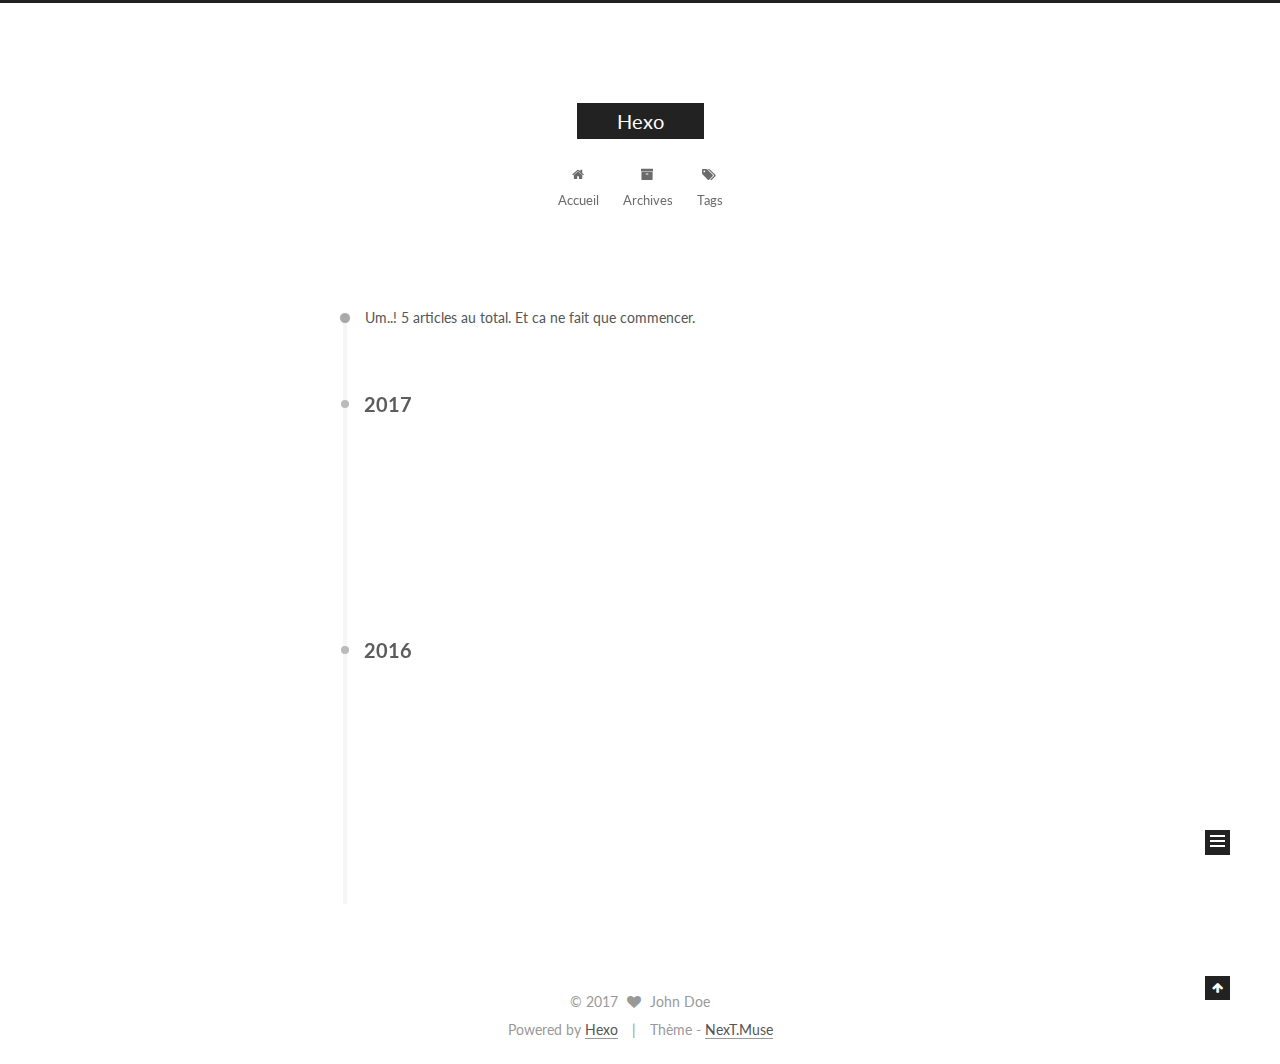
<file: archives/index.html>
<!doctype html>



  


<html class="theme-next muse use-motion" lang="">
<head>
  <meta charset="UTF-8"/>
<meta http-equiv="X-UA-Compatible" content="IE=edge" />
<meta name="viewport" content="width=device-width, initial-scale=1, maximum-scale=1"/>



<meta http-equiv="Cache-Control" content="no-transform" />
<meta http-equiv="Cache-Control" content="no-siteapp" />












  
  
  <link href="/lib/fancybox/source/jquery.fancybox.css?v=2.1.5" rel="stylesheet" type="text/css" />




  
  
  
  

  
    
    
  

  

  

  

  

  
    
    
    <link href="//fonts.googleapis.com/css?family=Lato:300,300italic,400,400italic,700,700italic&subset=latin,latin-ext" rel="stylesheet" type="text/css">
  






<link href="/lib/font-awesome/css/font-awesome.min.css?v=4.6.2" rel="stylesheet" type="text/css" />

<link href="/css/main.css?v=5.1.0" rel="stylesheet" type="text/css" />


  <meta name="keywords" content="Hexo, NexT" />








  <link rel="shortcut icon" type="image/x-icon" href="/favicon.ico?v=5.1.0" />






<meta property="og:type" content="website">
<meta property="og:title" content="Hexo">
<meta property="og:url" content="http://yoursite.com/archives/index.html">
<meta property="og:site_name" content="Hexo">
<meta name="twitter:card" content="summary">
<meta name="twitter:title" content="Hexo">



<script type="text/javascript" id="hexo.configurations">
  var NexT = window.NexT || {};
  var CONFIG = {
    root: '/',
    scheme: 'Muse',
    sidebar: {"position":"left","display":"post"},
    fancybox: true,
    motion: true,
    duoshuo: {
      userId: '0',
      author: 'Author'
    },
    algolia: {
      applicationID: '',
      apiKey: '',
      indexName: '',
      hits: {"per_page":10},
      labels: {"input_placeholder":"Search for Posts","hits_empty":"We didn't find any results for the search: ${query}","hits_stats":"${hits} results found in ${time} ms"}
    }
  };
</script>



  <link rel="canonical" href="http://yoursite.com/archives/"/>





  <title> Archive | Hexo </title>
</head>

<body itemscope itemtype="http://schema.org/WebPage" lang="">

  










  
  
    
  

  <div class="container one-collumn sidebar-position-left  page-archive  ">
    <div class="headband"></div>

    <header id="header" class="header" itemscope itemtype="http://schema.org/WPHeader">
      <div class="header-inner"><div class="site-meta ">
  

  <div class="custom-logo-site-title">
    <a href="/"  class="brand" rel="start">
      <span class="logo-line-before"><i></i></span>
      <span class="site-title">Hexo</span>
      <span class="logo-line-after"><i></i></span>
    </a>
  </div>
    
      <p class="site-subtitle"></p>
    
</div>

<div class="site-nav-toggle">
  <button>
    <span class="btn-bar"></span>
    <span class="btn-bar"></span>
    <span class="btn-bar"></span>
  </button>
</div>

<nav class="site-nav">
  

  
    <ul id="menu" class="menu">
      
        
        <li class="menu-item menu-item-home">
          <a href="/" rel="section">
            
              <i class="menu-item-icon fa fa-fw fa-home"></i> <br />
            
            Accueil
          </a>
        </li>
      
        
        <li class="menu-item menu-item-archives">
          <a href="/archives" rel="section">
            
              <i class="menu-item-icon fa fa-fw fa-archive"></i> <br />
            
            Archives
          </a>
        </li>
      
        
        <li class="menu-item menu-item-tags">
          <a href="/tags" rel="section">
            
              <i class="menu-item-icon fa fa-fw fa-tags"></i> <br />
            
            Tags
          </a>
        </li>
      

      
    </ul>
  

  
</nav>



 </div>
    </header>

    <main id="main" class="main">
      <div class="main-inner">
        <div class="content-wrap">
          <div id="content" class="content">
            

  <section id="posts" class="posts-collapse">
    <span class="archive-move-on"></span>

    <span class="archive-page-counter">
      
      
      
        
      
      Um..! 5 articles au total. Et ca ne fait que commencer.
    </span>

    

      
      
      

      
        
        <div class="collection-title">
          <h2 class="archive-year motion-element" id="archive-year-2017">2017</h2>
        </div>
      
      

      

  <article class="post post-type-normal" itemscope itemtype="http://schema.org/Article">
    <header class="post-header">

      <h1 class="post-title">
        
            <a class="post-title-link" href="/2017/02/04/关于搭建blog的一些事/" itemprop="url">
              
                <span itemprop="name">关于搭建blog的一些事</span>
              
            </a>
        
      </h1>

      <div class="post-meta">
        <time class="post-time" itemprop="dateCreated"
              datetime="2017-02-04T15:07:18+08:00"
              content="2017-02-04" >
          02-04
        </time>
      </div>

    </header>
  </article>



    

      
      
      

      
      

      

  <article class="post post-type-normal" itemscope itemtype="http://schema.org/Article">
    <header class="post-header">

      <h1 class="post-title">
        
            <a class="post-title-link" href="/2017/02/04/iOS动画基础/" itemprop="url">
              
                <span itemprop="name">iOS动画基础</span>
              
            </a>
        
      </h1>

      <div class="post-meta">
        <time class="post-time" itemprop="dateCreated"
              datetime="2017-02-04T14:29:47+08:00"
              content="2017-02-04" >
          02-04
        </time>
      </div>

    </header>
  </article>



    

      
      
      

      
        
        <div class="collection-title">
          <h2 class="archive-year motion-element" id="archive-year-2016">2016</h2>
        </div>
      
      

      

  <article class="post post-type-normal" itemscope itemtype="http://schema.org/Article">
    <header class="post-header">

      <h1 class="post-title">
        
            <a class="post-title-link" href="/2016/11/23/git终端的常用命令/" itemprop="url">
              
                <span itemprop="name">git终端的常用命令</span>
              
            </a>
        
      </h1>

      <div class="post-meta">
        <time class="post-time" itemprop="dateCreated"
              datetime="2016-11-23T17:22:38+08:00"
              content="2016-11-23" >
          11-23
        </time>
      </div>

    </header>
  </article>



    

      
      
      

      
      

      

  <article class="post post-type-normal" itemscope itemtype="http://schema.org/Article">
    <header class="post-header">

      <h1 class="post-title">
        
            <a class="post-title-link" href="/2016/10/21/iOS内购相关的一些坑点/" itemprop="url">
              
                <span itemprop="name">iOS内购相关的坑点</span>
              
            </a>
        
      </h1>

      <div class="post-meta">
        <time class="post-time" itemprop="dateCreated"
              datetime="2016-10-21T13:46:45+08:00"
              content="2016-10-21" >
          10-21
        </time>
      </div>

    </header>
  </article>



    

      
      
      

      
      

      

  <article class="post post-type-normal" itemscope itemtype="http://schema.org/Article">
    <header class="post-header">

      <h1 class="post-title">
        
            <a class="post-title-link" href="/2016/10/21/UIResponder事件响应者链/" itemprop="url">
              
                <span itemprop="name">UIResponder事件响应者链</span>
              
            </a>
        
      </h1>

      <div class="post-meta">
        <time class="post-time" itemprop="dateCreated"
              datetime="2016-10-21T12:26:00+08:00"
              content="2016-10-21" >
          10-21
        </time>
      </div>

    </header>
  </article>



    

  </section>

  


          
          </div>
          


          

        </div>
        
          
  
  <div class="sidebar-toggle">
    <div class="sidebar-toggle-line-wrap">
      <span class="sidebar-toggle-line sidebar-toggle-line-first"></span>
      <span class="sidebar-toggle-line sidebar-toggle-line-middle"></span>
      <span class="sidebar-toggle-line sidebar-toggle-line-last"></span>
    </div>
  </div>

  <aside id="sidebar" class="sidebar">
    <div class="sidebar-inner">

      

      

      <section class="site-overview sidebar-panel sidebar-panel-active">
        <div class="site-author motion-element" itemprop="author" itemscope itemtype="http://schema.org/Person">
          <img class="site-author-image" itemprop="image"
               src="/images/avatar.gif"
               alt="John Doe" />
          <p class="site-author-name" itemprop="name">John Doe</p>
          <p class="site-description motion-element" itemprop="description"></p>
        </div>
        <nav class="site-state motion-element">
        
          
            <div class="site-state-item site-state-posts">
              <a href="/archives">
                <span class="site-state-item-count">5</span>
                <span class="site-state-item-name">articles</span>
              </a>
            </div>
          

          

          

        </nav>

        

        <div class="links-of-author motion-element">
          
        </div>

        
        

        
        

        


      </section>

      

    </div>
  </aside>


        
      </div>
    </main>

    <footer id="footer" class="footer">
      <div class="footer-inner">
        <div class="copyright" >
  
  &copy; 
  <span itemprop="copyrightYear">2017</span>
  <span class="with-love">
    <i class="fa fa-heart"></i>
  </span>
  <span class="author" itemprop="copyrightHolder">John Doe</span>
</div>


<div class="powered-by">
  Powered by <a class="theme-link" href="https://hexo.io">Hexo</a>
</div>

<div class="theme-info">
  Thème -
  <a class="theme-link" href="https://github.com/iissnan/hexo-theme-next">
    NexT.Muse
  </a>
</div>


        

        
      </div>
    </footer>

    <div class="back-to-top">
      <i class="fa fa-arrow-up"></i>
    </div>
  </div>

  

<script type="text/javascript">
  if (Object.prototype.toString.call(window.Promise) !== '[object Function]') {
    window.Promise = null;
  }
</script>









  




  
  <script type="text/javascript" src="/lib/jquery/index.js?v=2.1.3"></script>

  
  <script type="text/javascript" src="/lib/fastclick/lib/fastclick.min.js?v=1.0.6"></script>

  
  <script type="text/javascript" src="/lib/jquery_lazyload/jquery.lazyload.js?v=1.9.7"></script>

  
  <script type="text/javascript" src="/lib/velocity/velocity.min.js?v=1.2.1"></script>

  
  <script type="text/javascript" src="/lib/velocity/velocity.ui.min.js?v=1.2.1"></script>

  
  <script type="text/javascript" src="/lib/fancybox/source/jquery.fancybox.pack.js?v=2.1.5"></script>


  


  <script type="text/javascript" src="/js/src/utils.js?v=5.1.0"></script>

  <script type="text/javascript" src="/js/src/motion.js?v=5.1.0"></script>



  
  

  
  
    <script type="text/javascript" id="motion.page.archive">
      $('.archive-year').velocity('transition.slideLeftIn');
    </script>
  


  


  <script type="text/javascript" src="/js/src/bootstrap.js?v=5.1.0"></script>



  



  




	





  





  

  




  
  

  

  

  

  


</body>
</html>
</file>
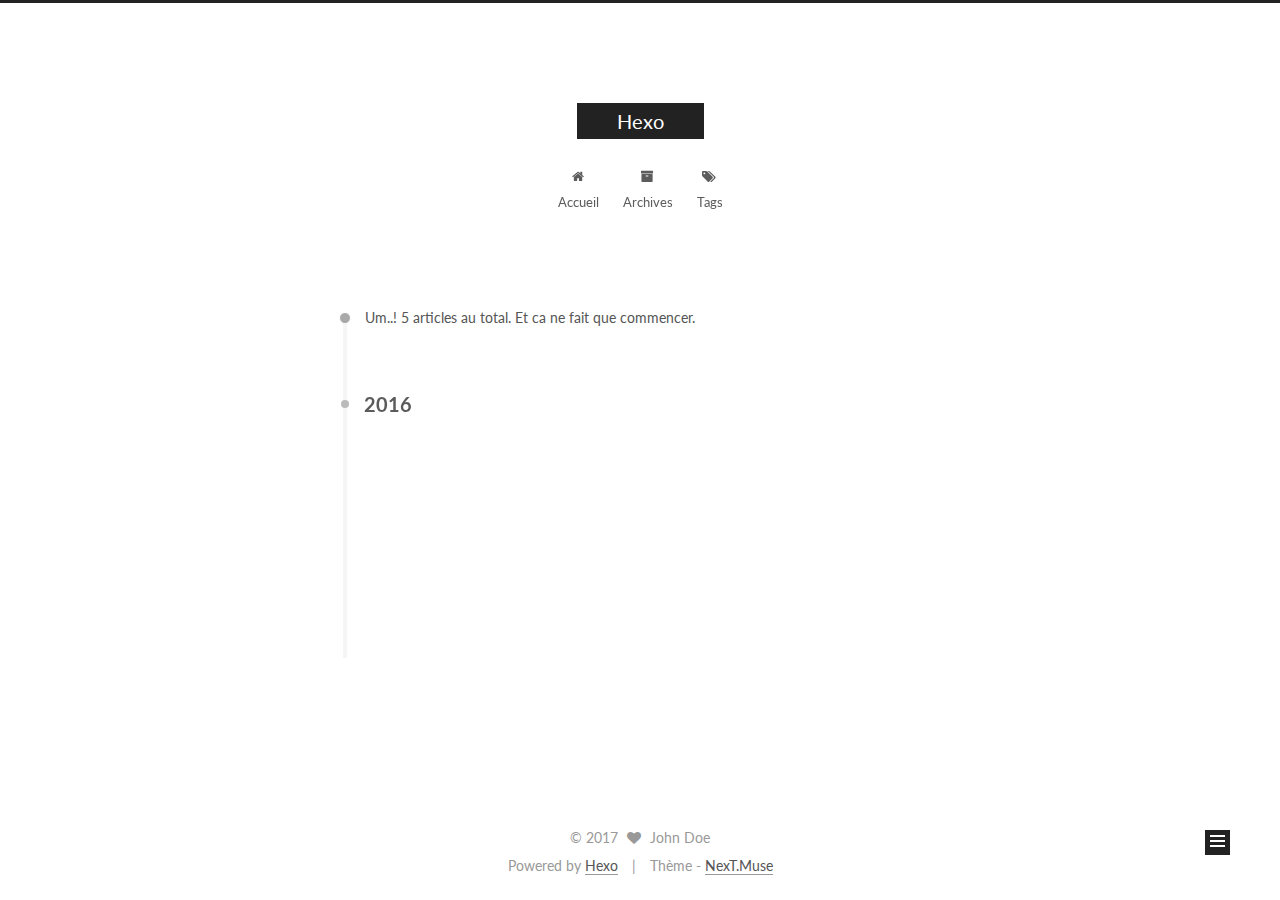
<file: archives/2016/index.html>
<!doctype html>



  


<html class="theme-next muse use-motion" lang="">
<head>
  <meta charset="UTF-8"/>
<meta http-equiv="X-UA-Compatible" content="IE=edge" />
<meta name="viewport" content="width=device-width, initial-scale=1, maximum-scale=1"/>



<meta http-equiv="Cache-Control" content="no-transform" />
<meta http-equiv="Cache-Control" content="no-siteapp" />












  
  
  <link href="/lib/fancybox/source/jquery.fancybox.css?v=2.1.5" rel="stylesheet" type="text/css" />




  
  
  
  

  
    
    
  

  

  

  

  

  
    
    
    <link href="//fonts.googleapis.com/css?family=Lato:300,300italic,400,400italic,700,700italic&subset=latin,latin-ext" rel="stylesheet" type="text/css">
  






<link href="/lib/font-awesome/css/font-awesome.min.css?v=4.6.2" rel="stylesheet" type="text/css" />

<link href="/css/main.css?v=5.1.0" rel="stylesheet" type="text/css" />


  <meta name="keywords" content="Hexo, NexT" />








  <link rel="shortcut icon" type="image/x-icon" href="/favicon.ico?v=5.1.0" />






<meta property="og:type" content="website">
<meta property="og:title" content="Hexo">
<meta property="og:url" content="http://yoursite.com/archives/2016/index.html">
<meta property="og:site_name" content="Hexo">
<meta name="twitter:card" content="summary">
<meta name="twitter:title" content="Hexo">



<script type="text/javascript" id="hexo.configurations">
  var NexT = window.NexT || {};
  var CONFIG = {
    root: '/',
    scheme: 'Muse',
    sidebar: {"position":"left","display":"post"},
    fancybox: true,
    motion: true,
    duoshuo: {
      userId: '0',
      author: 'Author'
    },
    algolia: {
      applicationID: '',
      apiKey: '',
      indexName: '',
      hits: {"per_page":10},
      labels: {"input_placeholder":"Search for Posts","hits_empty":"We didn't find any results for the search: ${query}","hits_stats":"${hits} results found in ${time} ms"}
    }
  };
</script>



  <link rel="canonical" href="http://yoursite.com/archives/2016/"/>





  <title> Archive | Hexo </title>
</head>

<body itemscope itemtype="http://schema.org/WebPage" lang="">

  










  
  
    
  

  <div class="container one-collumn sidebar-position-left  page-archive  ">
    <div class="headband"></div>

    <header id="header" class="header" itemscope itemtype="http://schema.org/WPHeader">
      <div class="header-inner"><div class="site-meta ">
  

  <div class="custom-logo-site-title">
    <a href="/"  class="brand" rel="start">
      <span class="logo-line-before"><i></i></span>
      <span class="site-title">Hexo</span>
      <span class="logo-line-after"><i></i></span>
    </a>
  </div>
    
      <p class="site-subtitle"></p>
    
</div>

<div class="site-nav-toggle">
  <button>
    <span class="btn-bar"></span>
    <span class="btn-bar"></span>
    <span class="btn-bar"></span>
  </button>
</div>

<nav class="site-nav">
  

  
    <ul id="menu" class="menu">
      
        
        <li class="menu-item menu-item-home">
          <a href="/" rel="section">
            
              <i class="menu-item-icon fa fa-fw fa-home"></i> <br />
            
            Accueil
          </a>
        </li>
      
        
        <li class="menu-item menu-item-archives">
          <a href="/archives" rel="section">
            
              <i class="menu-item-icon fa fa-fw fa-archive"></i> <br />
            
            Archives
          </a>
        </li>
      
        
        <li class="menu-item menu-item-tags">
          <a href="/tags" rel="section">
            
              <i class="menu-item-icon fa fa-fw fa-tags"></i> <br />
            
            Tags
          </a>
        </li>
      

      
    </ul>
  

  
</nav>



 </div>
    </header>

    <main id="main" class="main">
      <div class="main-inner">
        <div class="content-wrap">
          <div id="content" class="content">
            

  <section id="posts" class="posts-collapse">
    <span class="archive-move-on"></span>

    <span class="archive-page-counter">
      
      
      
        
      
      Um..! 5 articles au total. Et ca ne fait que commencer.
    </span>

    

      
      
      

      
        
        <div class="collection-title">
          <h2 class="archive-year motion-element" id="archive-year-2016">2016</h2>
        </div>
      
      

      

  <article class="post post-type-normal" itemscope itemtype="http://schema.org/Article">
    <header class="post-header">

      <h1 class="post-title">
        
            <a class="post-title-link" href="/2016/11/23/git终端的常用命令/" itemprop="url">
              
                <span itemprop="name">git终端的常用命令</span>
              
            </a>
        
      </h1>

      <div class="post-meta">
        <time class="post-time" itemprop="dateCreated"
              datetime="2016-11-23T17:22:38+08:00"
              content="2016-11-23" >
          11-23
        </time>
      </div>

    </header>
  </article>



    

      
      
      

      
      

      

  <article class="post post-type-normal" itemscope itemtype="http://schema.org/Article">
    <header class="post-header">

      <h1 class="post-title">
        
            <a class="post-title-link" href="/2016/10/21/iOS内购相关的一些坑点/" itemprop="url">
              
                <span itemprop="name">iOS内购相关的坑点</span>
              
            </a>
        
      </h1>

      <div class="post-meta">
        <time class="post-time" itemprop="dateCreated"
              datetime="2016-10-21T13:46:45+08:00"
              content="2016-10-21" >
          10-21
        </time>
      </div>

    </header>
  </article>



    

      
      
      

      
      

      

  <article class="post post-type-normal" itemscope itemtype="http://schema.org/Article">
    <header class="post-header">

      <h1 class="post-title">
        
            <a class="post-title-link" href="/2016/10/21/UIResponder事件响应者链/" itemprop="url">
              
                <span itemprop="name">UIResponder事件响应者链</span>
              
            </a>
        
      </h1>

      <div class="post-meta">
        <time class="post-time" itemprop="dateCreated"
              datetime="2016-10-21T12:26:00+08:00"
              content="2016-10-21" >
          10-21
        </time>
      </div>

    </header>
  </article>



    

  </section>

  


          
          </div>
          


          

        </div>
        
          
  
  <div class="sidebar-toggle">
    <div class="sidebar-toggle-line-wrap">
      <span class="sidebar-toggle-line sidebar-toggle-line-first"></span>
      <span class="sidebar-toggle-line sidebar-toggle-line-middle"></span>
      <span class="sidebar-toggle-line sidebar-toggle-line-last"></span>
    </div>
  </div>

  <aside id="sidebar" class="sidebar">
    <div class="sidebar-inner">

      

      

      <section class="site-overview sidebar-panel sidebar-panel-active">
        <div class="site-author motion-element" itemprop="author" itemscope itemtype="http://schema.org/Person">
          <img class="site-author-image" itemprop="image"
               src="/images/avatar.gif"
               alt="John Doe" />
          <p class="site-author-name" itemprop="name">John Doe</p>
          <p class="site-description motion-element" itemprop="description"></p>
        </div>
        <nav class="site-state motion-element">
        
          
            <div class="site-state-item site-state-posts">
              <a href="/archives">
                <span class="site-state-item-count">5</span>
                <span class="site-state-item-name">articles</span>
              </a>
            </div>
          

          

          

        </nav>

        

        <div class="links-of-author motion-element">
          
        </div>

        
        

        
        

        


      </section>

      

    </div>
  </aside>


        
      </div>
    </main>

    <footer id="footer" class="footer">
      <div class="footer-inner">
        <div class="copyright" >
  
  &copy; 
  <span itemprop="copyrightYear">2017</span>
  <span class="with-love">
    <i class="fa fa-heart"></i>
  </span>
  <span class="author" itemprop="copyrightHolder">John Doe</span>
</div>


<div class="powered-by">
  Powered by <a class="theme-link" href="https://hexo.io">Hexo</a>
</div>

<div class="theme-info">
  Thème -
  <a class="theme-link" href="https://github.com/iissnan/hexo-theme-next">
    NexT.Muse
  </a>
</div>


        

        
      </div>
    </footer>

    <div class="back-to-top">
      <i class="fa fa-arrow-up"></i>
    </div>
  </div>

  

<script type="text/javascript">
  if (Object.prototype.toString.call(window.Promise) !== '[object Function]') {
    window.Promise = null;
  }
</script>









  




  
  <script type="text/javascript" src="/lib/jquery/index.js?v=2.1.3"></script>

  
  <script type="text/javascript" src="/lib/fastclick/lib/fastclick.min.js?v=1.0.6"></script>

  
  <script type="text/javascript" src="/lib/jquery_lazyload/jquery.lazyload.js?v=1.9.7"></script>

  
  <script type="text/javascript" src="/lib/velocity/velocity.min.js?v=1.2.1"></script>

  
  <script type="text/javascript" src="/lib/velocity/velocity.ui.min.js?v=1.2.1"></script>

  
  <script type="text/javascript" src="/lib/fancybox/source/jquery.fancybox.pack.js?v=2.1.5"></script>


  


  <script type="text/javascript" src="/js/src/utils.js?v=5.1.0"></script>

  <script type="text/javascript" src="/js/src/motion.js?v=5.1.0"></script>



  
  

  
  
    <script type="text/javascript" id="motion.page.archive">
      $('.archive-year').velocity('transition.slideLeftIn');
    </script>
  


  


  <script type="text/javascript" src="/js/src/bootstrap.js?v=5.1.0"></script>



  



  




	





  





  

  




  
  

  

  

  

  


</body>
</html>
</file>
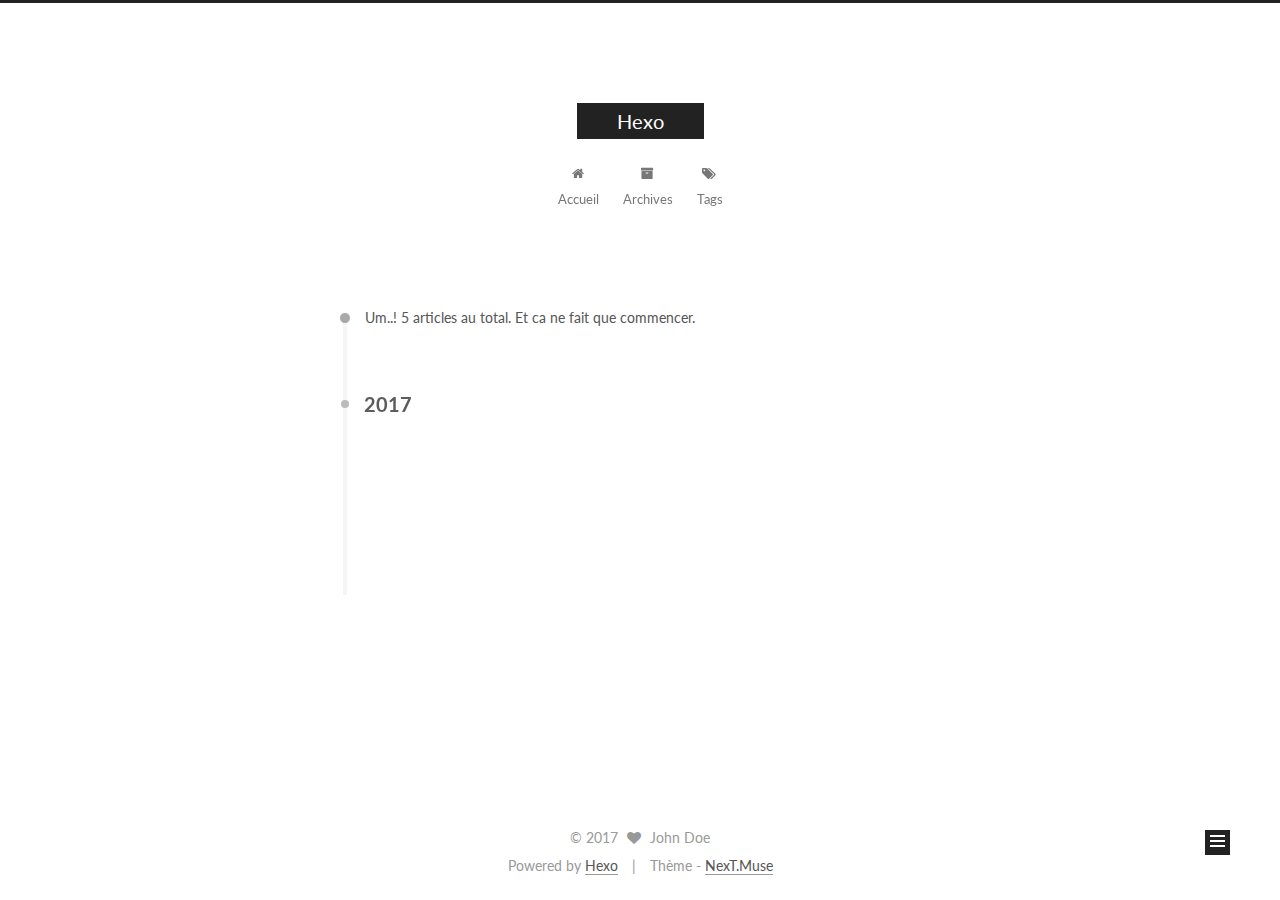
<file: archives/2017/index.html>
<!doctype html>



  


<html class="theme-next muse use-motion" lang="">
<head>
  <meta charset="UTF-8"/>
<meta http-equiv="X-UA-Compatible" content="IE=edge" />
<meta name="viewport" content="width=device-width, initial-scale=1, maximum-scale=1"/>



<meta http-equiv="Cache-Control" content="no-transform" />
<meta http-equiv="Cache-Control" content="no-siteapp" />












  
  
  <link href="/lib/fancybox/source/jquery.fancybox.css?v=2.1.5" rel="stylesheet" type="text/css" />




  
  
  
  

  
    
    
  

  

  

  

  

  
    
    
    <link href="//fonts.googleapis.com/css?family=Lato:300,300italic,400,400italic,700,700italic&subset=latin,latin-ext" rel="stylesheet" type="text/css">
  






<link href="/lib/font-awesome/css/font-awesome.min.css?v=4.6.2" rel="stylesheet" type="text/css" />

<link href="/css/main.css?v=5.1.0" rel="stylesheet" type="text/css" />


  <meta name="keywords" content="Hexo, NexT" />








  <link rel="shortcut icon" type="image/x-icon" href="/favicon.ico?v=5.1.0" />






<meta property="og:type" content="website">
<meta property="og:title" content="Hexo">
<meta property="og:url" content="http://yoursite.com/archives/2017/index.html">
<meta property="og:site_name" content="Hexo">
<meta name="twitter:card" content="summary">
<meta name="twitter:title" content="Hexo">



<script type="text/javascript" id="hexo.configurations">
  var NexT = window.NexT || {};
  var CONFIG = {
    root: '/',
    scheme: 'Muse',
    sidebar: {"position":"left","display":"post"},
    fancybox: true,
    motion: true,
    duoshuo: {
      userId: '0',
      author: 'Author'
    },
    algolia: {
      applicationID: '',
      apiKey: '',
      indexName: '',
      hits: {"per_page":10},
      labels: {"input_placeholder":"Search for Posts","hits_empty":"We didn't find any results for the search: ${query}","hits_stats":"${hits} results found in ${time} ms"}
    }
  };
</script>



  <link rel="canonical" href="http://yoursite.com/archives/2017/"/>





  <title> Archive | Hexo </title>
</head>

<body itemscope itemtype="http://schema.org/WebPage" lang="">

  










  
  
    
  

  <div class="container one-collumn sidebar-position-left  page-archive  ">
    <div class="headband"></div>

    <header id="header" class="header" itemscope itemtype="http://schema.org/WPHeader">
      <div class="header-inner"><div class="site-meta ">
  

  <div class="custom-logo-site-title">
    <a href="/"  class="brand" rel="start">
      <span class="logo-line-before"><i></i></span>
      <span class="site-title">Hexo</span>
      <span class="logo-line-after"><i></i></span>
    </a>
  </div>
    
      <p class="site-subtitle"></p>
    
</div>

<div class="site-nav-toggle">
  <button>
    <span class="btn-bar"></span>
    <span class="btn-bar"></span>
    <span class="btn-bar"></span>
  </button>
</div>

<nav class="site-nav">
  

  
    <ul id="menu" class="menu">
      
        
        <li class="menu-item menu-item-home">
          <a href="/" rel="section">
            
              <i class="menu-item-icon fa fa-fw fa-home"></i> <br />
            
            Accueil
          </a>
        </li>
      
        
        <li class="menu-item menu-item-archives">
          <a href="/archives" rel="section">
            
              <i class="menu-item-icon fa fa-fw fa-archive"></i> <br />
            
            Archives
          </a>
        </li>
      
        
        <li class="menu-item menu-item-tags">
          <a href="/tags" rel="section">
            
              <i class="menu-item-icon fa fa-fw fa-tags"></i> <br />
            
            Tags
          </a>
        </li>
      

      
    </ul>
  

  
</nav>



 </div>
    </header>

    <main id="main" class="main">
      <div class="main-inner">
        <div class="content-wrap">
          <div id="content" class="content">
            

  <section id="posts" class="posts-collapse">
    <span class="archive-move-on"></span>

    <span class="archive-page-counter">
      
      
      
        
      
      Um..! 5 articles au total. Et ca ne fait que commencer.
    </span>

    

      
      
      

      
        
        <div class="collection-title">
          <h2 class="archive-year motion-element" id="archive-year-2017">2017</h2>
        </div>
      
      

      

  <article class="post post-type-normal" itemscope itemtype="http://schema.org/Article">
    <header class="post-header">

      <h1 class="post-title">
        
            <a class="post-title-link" href="/2017/02/04/关于搭建blog的一些事/" itemprop="url">
              
                <span itemprop="name">关于搭建blog的一些事</span>
              
            </a>
        
      </h1>

      <div class="post-meta">
        <time class="post-time" itemprop="dateCreated"
              datetime="2017-02-04T15:07:18+08:00"
              content="2017-02-04" >
          02-04
        </time>
      </div>

    </header>
  </article>



    

      
      
      

      
      

      

  <article class="post post-type-normal" itemscope itemtype="http://schema.org/Article">
    <header class="post-header">

      <h1 class="post-title">
        
            <a class="post-title-link" href="/2017/02/04/iOS动画基础/" itemprop="url">
              
                <span itemprop="name">iOS动画基础</span>
              
            </a>
        
      </h1>

      <div class="post-meta">
        <time class="post-time" itemprop="dateCreated"
              datetime="2017-02-04T14:29:47+08:00"
              content="2017-02-04" >
          02-04
        </time>
      </div>

    </header>
  </article>



    

  </section>

  


          
          </div>
          


          

        </div>
        
          
  
  <div class="sidebar-toggle">
    <div class="sidebar-toggle-line-wrap">
      <span class="sidebar-toggle-line sidebar-toggle-line-first"></span>
      <span class="sidebar-toggle-line sidebar-toggle-line-middle"></span>
      <span class="sidebar-toggle-line sidebar-toggle-line-last"></span>
    </div>
  </div>

  <aside id="sidebar" class="sidebar">
    <div class="sidebar-inner">

      

      

      <section class="site-overview sidebar-panel sidebar-panel-active">
        <div class="site-author motion-element" itemprop="author" itemscope itemtype="http://schema.org/Person">
          <img class="site-author-image" itemprop="image"
               src="/images/avatar.gif"
               alt="John Doe" />
          <p class="site-author-name" itemprop="name">John Doe</p>
          <p class="site-description motion-element" itemprop="description"></p>
        </div>
        <nav class="site-state motion-element">
        
          
            <div class="site-state-item site-state-posts">
              <a href="/archives">
                <span class="site-state-item-count">5</span>
                <span class="site-state-item-name">articles</span>
              </a>
            </div>
          

          

          

        </nav>

        

        <div class="links-of-author motion-element">
          
        </div>

        
        

        
        

        


      </section>

      

    </div>
  </aside>


        
      </div>
    </main>

    <footer id="footer" class="footer">
      <div class="footer-inner">
        <div class="copyright" >
  
  &copy; 
  <span itemprop="copyrightYear">2017</span>
  <span class="with-love">
    <i class="fa fa-heart"></i>
  </span>
  <span class="author" itemprop="copyrightHolder">John Doe</span>
</div>


<div class="powered-by">
  Powered by <a class="theme-link" href="https://hexo.io">Hexo</a>
</div>

<div class="theme-info">
  Thème -
  <a class="theme-link" href="https://github.com/iissnan/hexo-theme-next">
    NexT.Muse
  </a>
</div>


        

        
      </div>
    </footer>

    <div class="back-to-top">
      <i class="fa fa-arrow-up"></i>
    </div>
  </div>

  

<script type="text/javascript">
  if (Object.prototype.toString.call(window.Promise) !== '[object Function]') {
    window.Promise = null;
  }
</script>









  




  
  <script type="text/javascript" src="/lib/jquery/index.js?v=2.1.3"></script>

  
  <script type="text/javascript" src="/lib/fastclick/lib/fastclick.min.js?v=1.0.6"></script>

  
  <script type="text/javascript" src="/lib/jquery_lazyload/jquery.lazyload.js?v=1.9.7"></script>

  
  <script type="text/javascript" src="/lib/velocity/velocity.min.js?v=1.2.1"></script>

  
  <script type="text/javascript" src="/lib/velocity/velocity.ui.min.js?v=1.2.1"></script>

  
  <script type="text/javascript" src="/lib/fancybox/source/jquery.fancybox.pack.js?v=2.1.5"></script>


  


  <script type="text/javascript" src="/js/src/utils.js?v=5.1.0"></script>

  <script type="text/javascript" src="/js/src/motion.js?v=5.1.0"></script>



  
  

  
  
    <script type="text/javascript" id="motion.page.archive">
      $('.archive-year').velocity('transition.slideLeftIn');
    </script>
  


  


  <script type="text/javascript" src="/js/src/bootstrap.js?v=5.1.0"></script>



  



  




	





  





  

  




  
  

  

  

  

  


</body>
</html>
</file>
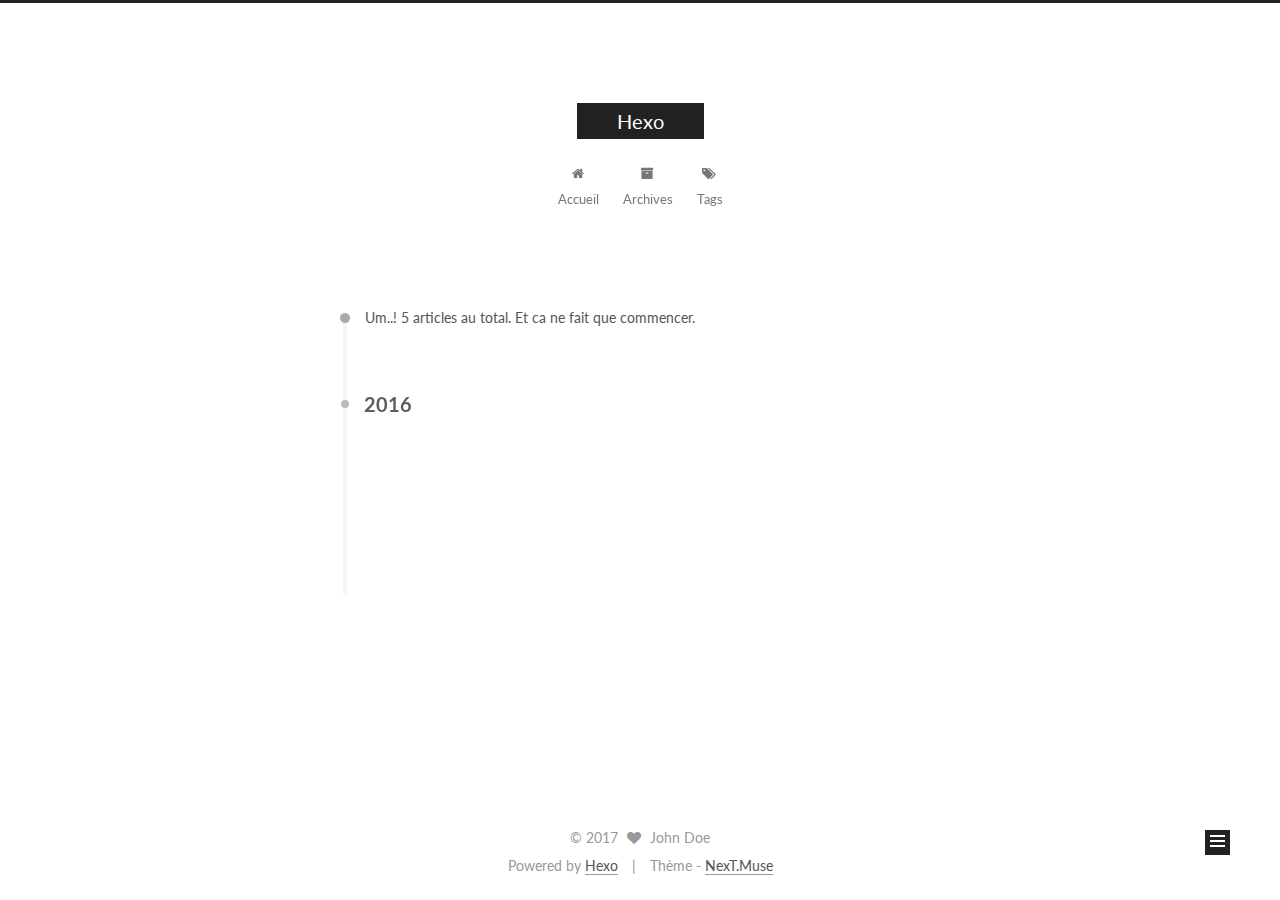
<file: archives/2016/10/index.html>
<!doctype html>



  


<html class="theme-next muse use-motion" lang="">
<head>
  <meta charset="UTF-8"/>
<meta http-equiv="X-UA-Compatible" content="IE=edge" />
<meta name="viewport" content="width=device-width, initial-scale=1, maximum-scale=1"/>



<meta http-equiv="Cache-Control" content="no-transform" />
<meta http-equiv="Cache-Control" content="no-siteapp" />












  
  
  <link href="/lib/fancybox/source/jquery.fancybox.css?v=2.1.5" rel="stylesheet" type="text/css" />




  
  
  
  

  
    
    
  

  

  

  

  

  
    
    
    <link href="//fonts.googleapis.com/css?family=Lato:300,300italic,400,400italic,700,700italic&subset=latin,latin-ext" rel="stylesheet" type="text/css">
  






<link href="/lib/font-awesome/css/font-awesome.min.css?v=4.6.2" rel="stylesheet" type="text/css" />

<link href="/css/main.css?v=5.1.0" rel="stylesheet" type="text/css" />


  <meta name="keywords" content="Hexo, NexT" />








  <link rel="shortcut icon" type="image/x-icon" href="/favicon.ico?v=5.1.0" />






<meta property="og:type" content="website">
<meta property="og:title" content="Hexo">
<meta property="og:url" content="http://yoursite.com/archives/2016/10/index.html">
<meta property="og:site_name" content="Hexo">
<meta name="twitter:card" content="summary">
<meta name="twitter:title" content="Hexo">



<script type="text/javascript" id="hexo.configurations">
  var NexT = window.NexT || {};
  var CONFIG = {
    root: '/',
    scheme: 'Muse',
    sidebar: {"position":"left","display":"post"},
    fancybox: true,
    motion: true,
    duoshuo: {
      userId: '0',
      author: 'Author'
    },
    algolia: {
      applicationID: '',
      apiKey: '',
      indexName: '',
      hits: {"per_page":10},
      labels: {"input_placeholder":"Search for Posts","hits_empty":"We didn't find any results for the search: ${query}","hits_stats":"${hits} results found in ${time} ms"}
    }
  };
</script>



  <link rel="canonical" href="http://yoursite.com/archives/2016/10/"/>





  <title> Archive | Hexo </title>
</head>

<body itemscope itemtype="http://schema.org/WebPage" lang="">

  










  
  
    
  

  <div class="container one-collumn sidebar-position-left  page-archive  ">
    <div class="headband"></div>

    <header id="header" class="header" itemscope itemtype="http://schema.org/WPHeader">
      <div class="header-inner"><div class="site-meta ">
  

  <div class="custom-logo-site-title">
    <a href="/"  class="brand" rel="start">
      <span class="logo-line-before"><i></i></span>
      <span class="site-title">Hexo</span>
      <span class="logo-line-after"><i></i></span>
    </a>
  </div>
    
      <p class="site-subtitle"></p>
    
</div>

<div class="site-nav-toggle">
  <button>
    <span class="btn-bar"></span>
    <span class="btn-bar"></span>
    <span class="btn-bar"></span>
  </button>
</div>

<nav class="site-nav">
  

  
    <ul id="menu" class="menu">
      
        
        <li class="menu-item menu-item-home">
          <a href="/" rel="section">
            
              <i class="menu-item-icon fa fa-fw fa-home"></i> <br />
            
            Accueil
          </a>
        </li>
      
        
        <li class="menu-item menu-item-archives">
          <a href="/archives" rel="section">
            
              <i class="menu-item-icon fa fa-fw fa-archive"></i> <br />
            
            Archives
          </a>
        </li>
      
        
        <li class="menu-item menu-item-tags">
          <a href="/tags" rel="section">
            
              <i class="menu-item-icon fa fa-fw fa-tags"></i> <br />
            
            Tags
          </a>
        </li>
      

      
    </ul>
  

  
</nav>



 </div>
    </header>

    <main id="main" class="main">
      <div class="main-inner">
        <div class="content-wrap">
          <div id="content" class="content">
            

  <section id="posts" class="posts-collapse">
    <span class="archive-move-on"></span>

    <span class="archive-page-counter">
      
      
      
        
      
      Um..! 5 articles au total. Et ca ne fait que commencer.
    </span>

    

      
      
      

      
        
        <div class="collection-title">
          <h2 class="archive-year motion-element" id="archive-year-2016">2016</h2>
        </div>
      
      

      

  <article class="post post-type-normal" itemscope itemtype="http://schema.org/Article">
    <header class="post-header">

      <h1 class="post-title">
        
            <a class="post-title-link" href="/2016/10/21/iOS内购相关的一些坑点/" itemprop="url">
              
                <span itemprop="name">iOS内购相关的坑点</span>
              
            </a>
        
      </h1>

      <div class="post-meta">
        <time class="post-time" itemprop="dateCreated"
              datetime="2016-10-21T13:46:45+08:00"
              content="2016-10-21" >
          10-21
        </time>
      </div>

    </header>
  </article>



    

      
      
      

      
      

      

  <article class="post post-type-normal" itemscope itemtype="http://schema.org/Article">
    <header class="post-header">

      <h1 class="post-title">
        
            <a class="post-title-link" href="/2016/10/21/UIResponder事件响应者链/" itemprop="url">
              
                <span itemprop="name">UIResponder事件响应者链</span>
              
            </a>
        
      </h1>

      <div class="post-meta">
        <time class="post-time" itemprop="dateCreated"
              datetime="2016-10-21T12:26:00+08:00"
              content="2016-10-21" >
          10-21
        </time>
      </div>

    </header>
  </article>



    

  </section>

  


          
          </div>
          


          

        </div>
        
          
  
  <div class="sidebar-toggle">
    <div class="sidebar-toggle-line-wrap">
      <span class="sidebar-toggle-line sidebar-toggle-line-first"></span>
      <span class="sidebar-toggle-line sidebar-toggle-line-middle"></span>
      <span class="sidebar-toggle-line sidebar-toggle-line-last"></span>
    </div>
  </div>

  <aside id="sidebar" class="sidebar">
    <div class="sidebar-inner">

      

      

      <section class="site-overview sidebar-panel sidebar-panel-active">
        <div class="site-author motion-element" itemprop="author" itemscope itemtype="http://schema.org/Person">
          <img class="site-author-image" itemprop="image"
               src="/images/avatar.gif"
               alt="John Doe" />
          <p class="site-author-name" itemprop="name">John Doe</p>
          <p class="site-description motion-element" itemprop="description"></p>
        </div>
        <nav class="site-state motion-element">
        
          
            <div class="site-state-item site-state-posts">
              <a href="/archives">
                <span class="site-state-item-count">5</span>
                <span class="site-state-item-name">articles</span>
              </a>
            </div>
          

          

          

        </nav>

        

        <div class="links-of-author motion-element">
          
        </div>

        
        

        
        

        


      </section>

      

    </div>
  </aside>


        
      </div>
    </main>

    <footer id="footer" class="footer">
      <div class="footer-inner">
        <div class="copyright" >
  
  &copy; 
  <span itemprop="copyrightYear">2017</span>
  <span class="with-love">
    <i class="fa fa-heart"></i>
  </span>
  <span class="author" itemprop="copyrightHolder">John Doe</span>
</div>


<div class="powered-by">
  Powered by <a class="theme-link" href="https://hexo.io">Hexo</a>
</div>

<div class="theme-info">
  Thème -
  <a class="theme-link" href="https://github.com/iissnan/hexo-theme-next">
    NexT.Muse
  </a>
</div>


        

        
      </div>
    </footer>

    <div class="back-to-top">
      <i class="fa fa-arrow-up"></i>
    </div>
  </div>

  

<script type="text/javascript">
  if (Object.prototype.toString.call(window.Promise) !== '[object Function]') {
    window.Promise = null;
  }
</script>









  




  
  <script type="text/javascript" src="/lib/jquery/index.js?v=2.1.3"></script>

  
  <script type="text/javascript" src="/lib/fastclick/lib/fastclick.min.js?v=1.0.6"></script>

  
  <script type="text/javascript" src="/lib/jquery_lazyload/jquery.lazyload.js?v=1.9.7"></script>

  
  <script type="text/javascript" src="/lib/velocity/velocity.min.js?v=1.2.1"></script>

  
  <script type="text/javascript" src="/lib/velocity/velocity.ui.min.js?v=1.2.1"></script>

  
  <script type="text/javascript" src="/lib/fancybox/source/jquery.fancybox.pack.js?v=2.1.5"></script>


  


  <script type="text/javascript" src="/js/src/utils.js?v=5.1.0"></script>

  <script type="text/javascript" src="/js/src/motion.js?v=5.1.0"></script>



  
  

  
  
    <script type="text/javascript" id="motion.page.archive">
      $('.archive-year').velocity('transition.slideLeftIn');
    </script>
  


  


  <script type="text/javascript" src="/js/src/bootstrap.js?v=5.1.0"></script>



  



  




	





  





  

  




  
  

  

  

  

  


</body>
</html>
</file>
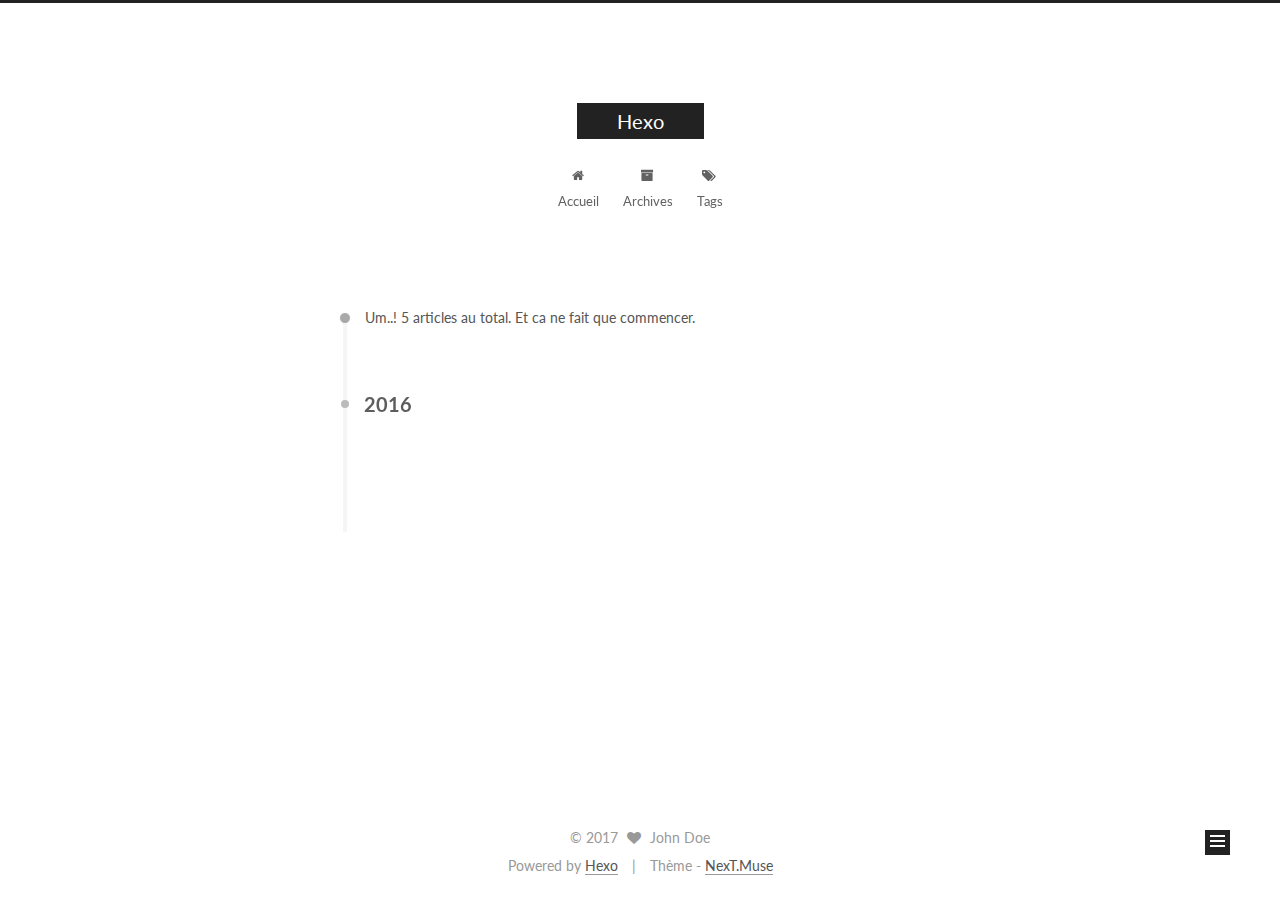
<file: archives/2016/11/index.html>
<!doctype html>



  


<html class="theme-next muse use-motion" lang="">
<head>
  <meta charset="UTF-8"/>
<meta http-equiv="X-UA-Compatible" content="IE=edge" />
<meta name="viewport" content="width=device-width, initial-scale=1, maximum-scale=1"/>



<meta http-equiv="Cache-Control" content="no-transform" />
<meta http-equiv="Cache-Control" content="no-siteapp" />












  
  
  <link href="/lib/fancybox/source/jquery.fancybox.css?v=2.1.5" rel="stylesheet" type="text/css" />




  
  
  
  

  
    
    
  

  

  

  

  

  
    
    
    <link href="//fonts.googleapis.com/css?family=Lato:300,300italic,400,400italic,700,700italic&subset=latin,latin-ext" rel="stylesheet" type="text/css">
  






<link href="/lib/font-awesome/css/font-awesome.min.css?v=4.6.2" rel="stylesheet" type="text/css" />

<link href="/css/main.css?v=5.1.0" rel="stylesheet" type="text/css" />


  <meta name="keywords" content="Hexo, NexT" />








  <link rel="shortcut icon" type="image/x-icon" href="/favicon.ico?v=5.1.0" />






<meta property="og:type" content="website">
<meta property="og:title" content="Hexo">
<meta property="og:url" content="http://yoursite.com/archives/2016/11/index.html">
<meta property="og:site_name" content="Hexo">
<meta name="twitter:card" content="summary">
<meta name="twitter:title" content="Hexo">



<script type="text/javascript" id="hexo.configurations">
  var NexT = window.NexT || {};
  var CONFIG = {
    root: '/',
    scheme: 'Muse',
    sidebar: {"position":"left","display":"post"},
    fancybox: true,
    motion: true,
    duoshuo: {
      userId: '0',
      author: 'Author'
    },
    algolia: {
      applicationID: '',
      apiKey: '',
      indexName: '',
      hits: {"per_page":10},
      labels: {"input_placeholder":"Search for Posts","hits_empty":"We didn't find any results for the search: ${query}","hits_stats":"${hits} results found in ${time} ms"}
    }
  };
</script>



  <link rel="canonical" href="http://yoursite.com/archives/2016/11/"/>





  <title> Archive | Hexo </title>
</head>

<body itemscope itemtype="http://schema.org/WebPage" lang="">

  










  
  
    
  

  <div class="container one-collumn sidebar-position-left  page-archive  ">
    <div class="headband"></div>

    <header id="header" class="header" itemscope itemtype="http://schema.org/WPHeader">
      <div class="header-inner"><div class="site-meta ">
  

  <div class="custom-logo-site-title">
    <a href="/"  class="brand" rel="start">
      <span class="logo-line-before"><i></i></span>
      <span class="site-title">Hexo</span>
      <span class="logo-line-after"><i></i></span>
    </a>
  </div>
    
      <p class="site-subtitle"></p>
    
</div>

<div class="site-nav-toggle">
  <button>
    <span class="btn-bar"></span>
    <span class="btn-bar"></span>
    <span class="btn-bar"></span>
  </button>
</div>

<nav class="site-nav">
  

  
    <ul id="menu" class="menu">
      
        
        <li class="menu-item menu-item-home">
          <a href="/" rel="section">
            
              <i class="menu-item-icon fa fa-fw fa-home"></i> <br />
            
            Accueil
          </a>
        </li>
      
        
        <li class="menu-item menu-item-archives">
          <a href="/archives" rel="section">
            
              <i class="menu-item-icon fa fa-fw fa-archive"></i> <br />
            
            Archives
          </a>
        </li>
      
        
        <li class="menu-item menu-item-tags">
          <a href="/tags" rel="section">
            
              <i class="menu-item-icon fa fa-fw fa-tags"></i> <br />
            
            Tags
          </a>
        </li>
      

      
    </ul>
  

  
</nav>



 </div>
    </header>

    <main id="main" class="main">
      <div class="main-inner">
        <div class="content-wrap">
          <div id="content" class="content">
            

  <section id="posts" class="posts-collapse">
    <span class="archive-move-on"></span>

    <span class="archive-page-counter">
      
      
      
        
      
      Um..! 5 articles au total. Et ca ne fait que commencer.
    </span>

    

      
      
      

      
        
        <div class="collection-title">
          <h2 class="archive-year motion-element" id="archive-year-2016">2016</h2>
        </div>
      
      

      

  <article class="post post-type-normal" itemscope itemtype="http://schema.org/Article">
    <header class="post-header">

      <h1 class="post-title">
        
            <a class="post-title-link" href="/2016/11/23/git终端的常用命令/" itemprop="url">
              
                <span itemprop="name">git终端的常用命令</span>
              
            </a>
        
      </h1>

      <div class="post-meta">
        <time class="post-time" itemprop="dateCreated"
              datetime="2016-11-23T17:22:38+08:00"
              content="2016-11-23" >
          11-23
        </time>
      </div>

    </header>
  </article>



    

  </section>

  


          
          </div>
          


          

        </div>
        
          
  
  <div class="sidebar-toggle">
    <div class="sidebar-toggle-line-wrap">
      <span class="sidebar-toggle-line sidebar-toggle-line-first"></span>
      <span class="sidebar-toggle-line sidebar-toggle-line-middle"></span>
      <span class="sidebar-toggle-line sidebar-toggle-line-last"></span>
    </div>
  </div>

  <aside id="sidebar" class="sidebar">
    <div class="sidebar-inner">

      

      

      <section class="site-overview sidebar-panel sidebar-panel-active">
        <div class="site-author motion-element" itemprop="author" itemscope itemtype="http://schema.org/Person">
          <img class="site-author-image" itemprop="image"
               src="/images/avatar.gif"
               alt="John Doe" />
          <p class="site-author-name" itemprop="name">John Doe</p>
          <p class="site-description motion-element" itemprop="description"></p>
        </div>
        <nav class="site-state motion-element">
        
          
            <div class="site-state-item site-state-posts">
              <a href="/archives">
                <span class="site-state-item-count">5</span>
                <span class="site-state-item-name">articles</span>
              </a>
            </div>
          

          

          

        </nav>

        

        <div class="links-of-author motion-element">
          
        </div>

        
        

        
        

        


      </section>

      

    </div>
  </aside>


        
      </div>
    </main>

    <footer id="footer" class="footer">
      <div class="footer-inner">
        <div class="copyright" >
  
  &copy; 
  <span itemprop="copyrightYear">2017</span>
  <span class="with-love">
    <i class="fa fa-heart"></i>
  </span>
  <span class="author" itemprop="copyrightHolder">John Doe</span>
</div>


<div class="powered-by">
  Powered by <a class="theme-link" href="https://hexo.io">Hexo</a>
</div>

<div class="theme-info">
  Thème -
  <a class="theme-link" href="https://github.com/iissnan/hexo-theme-next">
    NexT.Muse
  </a>
</div>


        

        
      </div>
    </footer>

    <div class="back-to-top">
      <i class="fa fa-arrow-up"></i>
    </div>
  </div>

  

<script type="text/javascript">
  if (Object.prototype.toString.call(window.Promise) !== '[object Function]') {
    window.Promise = null;
  }
</script>









  




  
  <script type="text/javascript" src="/lib/jquery/index.js?v=2.1.3"></script>

  
  <script type="text/javascript" src="/lib/fastclick/lib/fastclick.min.js?v=1.0.6"></script>

  
  <script type="text/javascript" src="/lib/jquery_lazyload/jquery.lazyload.js?v=1.9.7"></script>

  
  <script type="text/javascript" src="/lib/velocity/velocity.min.js?v=1.2.1"></script>

  
  <script type="text/javascript" src="/lib/velocity/velocity.ui.min.js?v=1.2.1"></script>

  
  <script type="text/javascript" src="/lib/fancybox/source/jquery.fancybox.pack.js?v=2.1.5"></script>


  


  <script type="text/javascript" src="/js/src/utils.js?v=5.1.0"></script>

  <script type="text/javascript" src="/js/src/motion.js?v=5.1.0"></script>



  
  

  
  
    <script type="text/javascript" id="motion.page.archive">
      $('.archive-year').velocity('transition.slideLeftIn');
    </script>
  


  


  <script type="text/javascript" src="/js/src/bootstrap.js?v=5.1.0"></script>



  



  




	





  





  

  




  
  

  

  

  

  


</body>
</html>
</file>
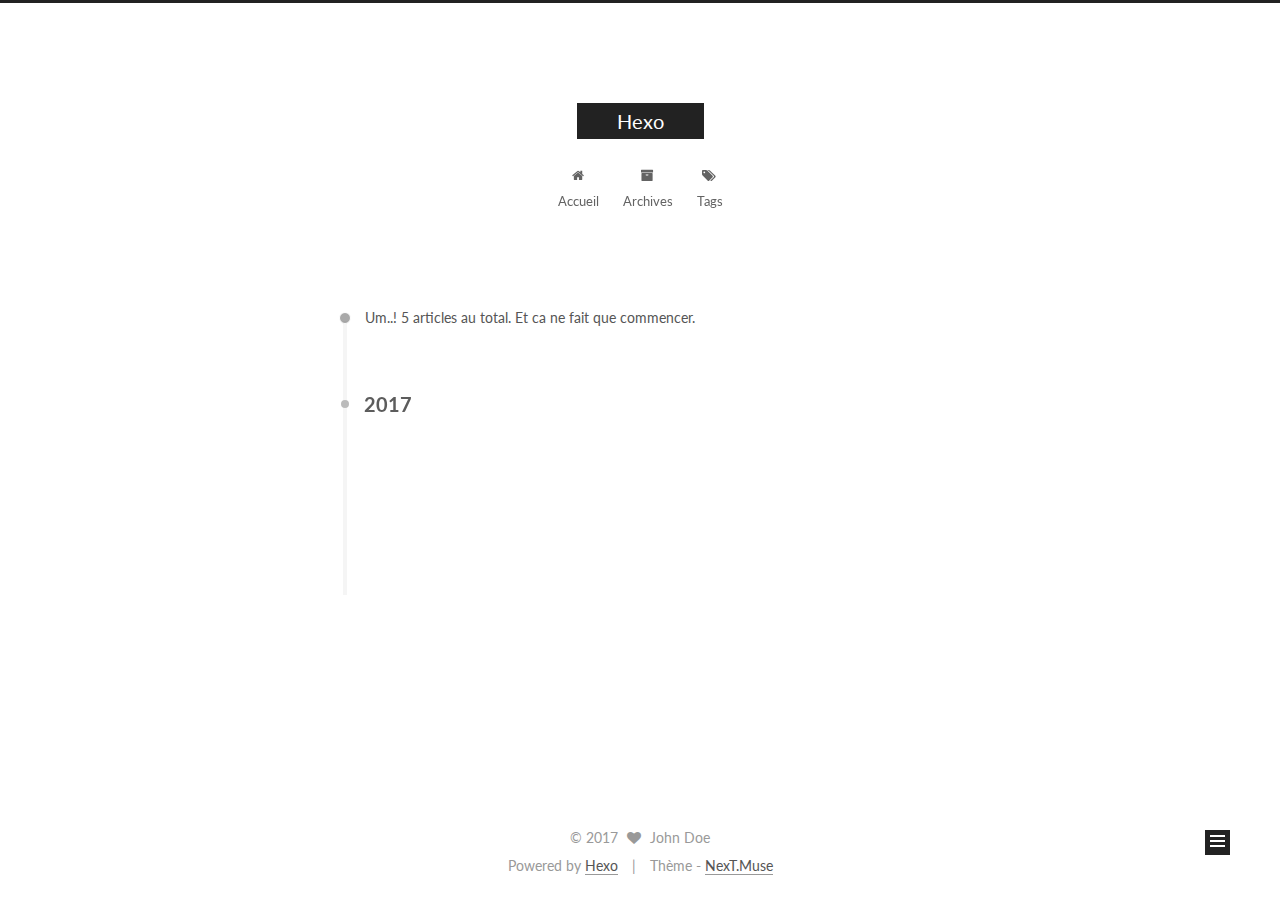
<file: archives/2017/02/index.html>
<!doctype html>



  


<html class="theme-next muse use-motion" lang="">
<head>
  <meta charset="UTF-8"/>
<meta http-equiv="X-UA-Compatible" content="IE=edge" />
<meta name="viewport" content="width=device-width, initial-scale=1, maximum-scale=1"/>



<meta http-equiv="Cache-Control" content="no-transform" />
<meta http-equiv="Cache-Control" content="no-siteapp" />












  
  
  <link href="/lib/fancybox/source/jquery.fancybox.css?v=2.1.5" rel="stylesheet" type="text/css" />




  
  
  
  

  
    
    
  

  

  

  

  

  
    
    
    <link href="//fonts.googleapis.com/css?family=Lato:300,300italic,400,400italic,700,700italic&subset=latin,latin-ext" rel="stylesheet" type="text/css">
  






<link href="/lib/font-awesome/css/font-awesome.min.css?v=4.6.2" rel="stylesheet" type="text/css" />

<link href="/css/main.css?v=5.1.0" rel="stylesheet" type="text/css" />


  <meta name="keywords" content="Hexo, NexT" />








  <link rel="shortcut icon" type="image/x-icon" href="/favicon.ico?v=5.1.0" />






<meta property="og:type" content="website">
<meta property="og:title" content="Hexo">
<meta property="og:url" content="http://yoursite.com/archives/2017/02/index.html">
<meta property="og:site_name" content="Hexo">
<meta name="twitter:card" content="summary">
<meta name="twitter:title" content="Hexo">



<script type="text/javascript" id="hexo.configurations">
  var NexT = window.NexT || {};
  var CONFIG = {
    root: '/',
    scheme: 'Muse',
    sidebar: {"position":"left","display":"post"},
    fancybox: true,
    motion: true,
    duoshuo: {
      userId: '0',
      author: 'Author'
    },
    algolia: {
      applicationID: '',
      apiKey: '',
      indexName: '',
      hits: {"per_page":10},
      labels: {"input_placeholder":"Search for Posts","hits_empty":"We didn't find any results for the search: ${query}","hits_stats":"${hits} results found in ${time} ms"}
    }
  };
</script>



  <link rel="canonical" href="http://yoursite.com/archives/2017/02/"/>





  <title> Archive | Hexo </title>
</head>

<body itemscope itemtype="http://schema.org/WebPage" lang="">

  










  
  
    
  

  <div class="container one-collumn sidebar-position-left  page-archive  ">
    <div class="headband"></div>

    <header id="header" class="header" itemscope itemtype="http://schema.org/WPHeader">
      <div class="header-inner"><div class="site-meta ">
  

  <div class="custom-logo-site-title">
    <a href="/"  class="brand" rel="start">
      <span class="logo-line-before"><i></i></span>
      <span class="site-title">Hexo</span>
      <span class="logo-line-after"><i></i></span>
    </a>
  </div>
    
      <p class="site-subtitle"></p>
    
</div>

<div class="site-nav-toggle">
  <button>
    <span class="btn-bar"></span>
    <span class="btn-bar"></span>
    <span class="btn-bar"></span>
  </button>
</div>

<nav class="site-nav">
  

  
    <ul id="menu" class="menu">
      
        
        <li class="menu-item menu-item-home">
          <a href="/" rel="section">
            
              <i class="menu-item-icon fa fa-fw fa-home"></i> <br />
            
            Accueil
          </a>
        </li>
      
        
        <li class="menu-item menu-item-archives">
          <a href="/archives" rel="section">
            
              <i class="menu-item-icon fa fa-fw fa-archive"></i> <br />
            
            Archives
          </a>
        </li>
      
        
        <li class="menu-item menu-item-tags">
          <a href="/tags" rel="section">
            
              <i class="menu-item-icon fa fa-fw fa-tags"></i> <br />
            
            Tags
          </a>
        </li>
      

      
    </ul>
  

  
</nav>



 </div>
    </header>

    <main id="main" class="main">
      <div class="main-inner">
        <div class="content-wrap">
          <div id="content" class="content">
            

  <section id="posts" class="posts-collapse">
    <span class="archive-move-on"></span>

    <span class="archive-page-counter">
      
      
      
        
      
      Um..! 5 articles au total. Et ca ne fait que commencer.
    </span>

    

      
      
      

      
        
        <div class="collection-title">
          <h2 class="archive-year motion-element" id="archive-year-2017">2017</h2>
        </div>
      
      

      

  <article class="post post-type-normal" itemscope itemtype="http://schema.org/Article">
    <header class="post-header">

      <h1 class="post-title">
        
            <a class="post-title-link" href="/2017/02/04/关于搭建blog的一些事/" itemprop="url">
              
                <span itemprop="name">关于搭建blog的一些事</span>
              
            </a>
        
      </h1>

      <div class="post-meta">
        <time class="post-time" itemprop="dateCreated"
              datetime="2017-02-04T15:07:18+08:00"
              content="2017-02-04" >
          02-04
        </time>
      </div>

    </header>
  </article>



    

      
      
      

      
      

      

  <article class="post post-type-normal" itemscope itemtype="http://schema.org/Article">
    <header class="post-header">

      <h1 class="post-title">
        
            <a class="post-title-link" href="/2017/02/04/iOS动画基础/" itemprop="url">
              
                <span itemprop="name">iOS动画基础</span>
              
            </a>
        
      </h1>

      <div class="post-meta">
        <time class="post-time" itemprop="dateCreated"
              datetime="2017-02-04T14:29:47+08:00"
              content="2017-02-04" >
          02-04
        </time>
      </div>

    </header>
  </article>



    

  </section>

  


          
          </div>
          


          

        </div>
        
          
  
  <div class="sidebar-toggle">
    <div class="sidebar-toggle-line-wrap">
      <span class="sidebar-toggle-line sidebar-toggle-line-first"></span>
      <span class="sidebar-toggle-line sidebar-toggle-line-middle"></span>
      <span class="sidebar-toggle-line sidebar-toggle-line-last"></span>
    </div>
  </div>

  <aside id="sidebar" class="sidebar">
    <div class="sidebar-inner">

      

      

      <section class="site-overview sidebar-panel sidebar-panel-active">
        <div class="site-author motion-element" itemprop="author" itemscope itemtype="http://schema.org/Person">
          <img class="site-author-image" itemprop="image"
               src="/images/avatar.gif"
               alt="John Doe" />
          <p class="site-author-name" itemprop="name">John Doe</p>
          <p class="site-description motion-element" itemprop="description"></p>
        </div>
        <nav class="site-state motion-element">
        
          
            <div class="site-state-item site-state-posts">
              <a href="/archives">
                <span class="site-state-item-count">5</span>
                <span class="site-state-item-name">articles</span>
              </a>
            </div>
          

          

          

        </nav>

        

        <div class="links-of-author motion-element">
          
        </div>

        
        

        
        

        


      </section>

      

    </div>
  </aside>


        
      </div>
    </main>

    <footer id="footer" class="footer">
      <div class="footer-inner">
        <div class="copyright" >
  
  &copy; 
  <span itemprop="copyrightYear">2017</span>
  <span class="with-love">
    <i class="fa fa-heart"></i>
  </span>
  <span class="author" itemprop="copyrightHolder">John Doe</span>
</div>


<div class="powered-by">
  Powered by <a class="theme-link" href="https://hexo.io">Hexo</a>
</div>

<div class="theme-info">
  Thème -
  <a class="theme-link" href="https://github.com/iissnan/hexo-theme-next">
    NexT.Muse
  </a>
</div>


        

        
      </div>
    </footer>

    <div class="back-to-top">
      <i class="fa fa-arrow-up"></i>
    </div>
  </div>

  

<script type="text/javascript">
  if (Object.prototype.toString.call(window.Promise) !== '[object Function]') {
    window.Promise = null;
  }
</script>









  




  
  <script type="text/javascript" src="/lib/jquery/index.js?v=2.1.3"></script>

  
  <script type="text/javascript" src="/lib/fastclick/lib/fastclick.min.js?v=1.0.6"></script>

  
  <script type="text/javascript" src="/lib/jquery_lazyload/jquery.lazyload.js?v=1.9.7"></script>

  
  <script type="text/javascript" src="/lib/velocity/velocity.min.js?v=1.2.1"></script>

  
  <script type="text/javascript" src="/lib/velocity/velocity.ui.min.js?v=1.2.1"></script>

  
  <script type="text/javascript" src="/lib/fancybox/source/jquery.fancybox.pack.js?v=2.1.5"></script>


  


  <script type="text/javascript" src="/js/src/utils.js?v=5.1.0"></script>

  <script type="text/javascript" src="/js/src/motion.js?v=5.1.0"></script>



  
  

  
  
    <script type="text/javascript" id="motion.page.archive">
      $('.archive-year').velocity('transition.slideLeftIn');
    </script>
  


  


  <script type="text/javascript" src="/js/src/bootstrap.js?v=5.1.0"></script>



  



  




	





  





  

  




  
  

  

  

  

  


</body>
</html>
</file>
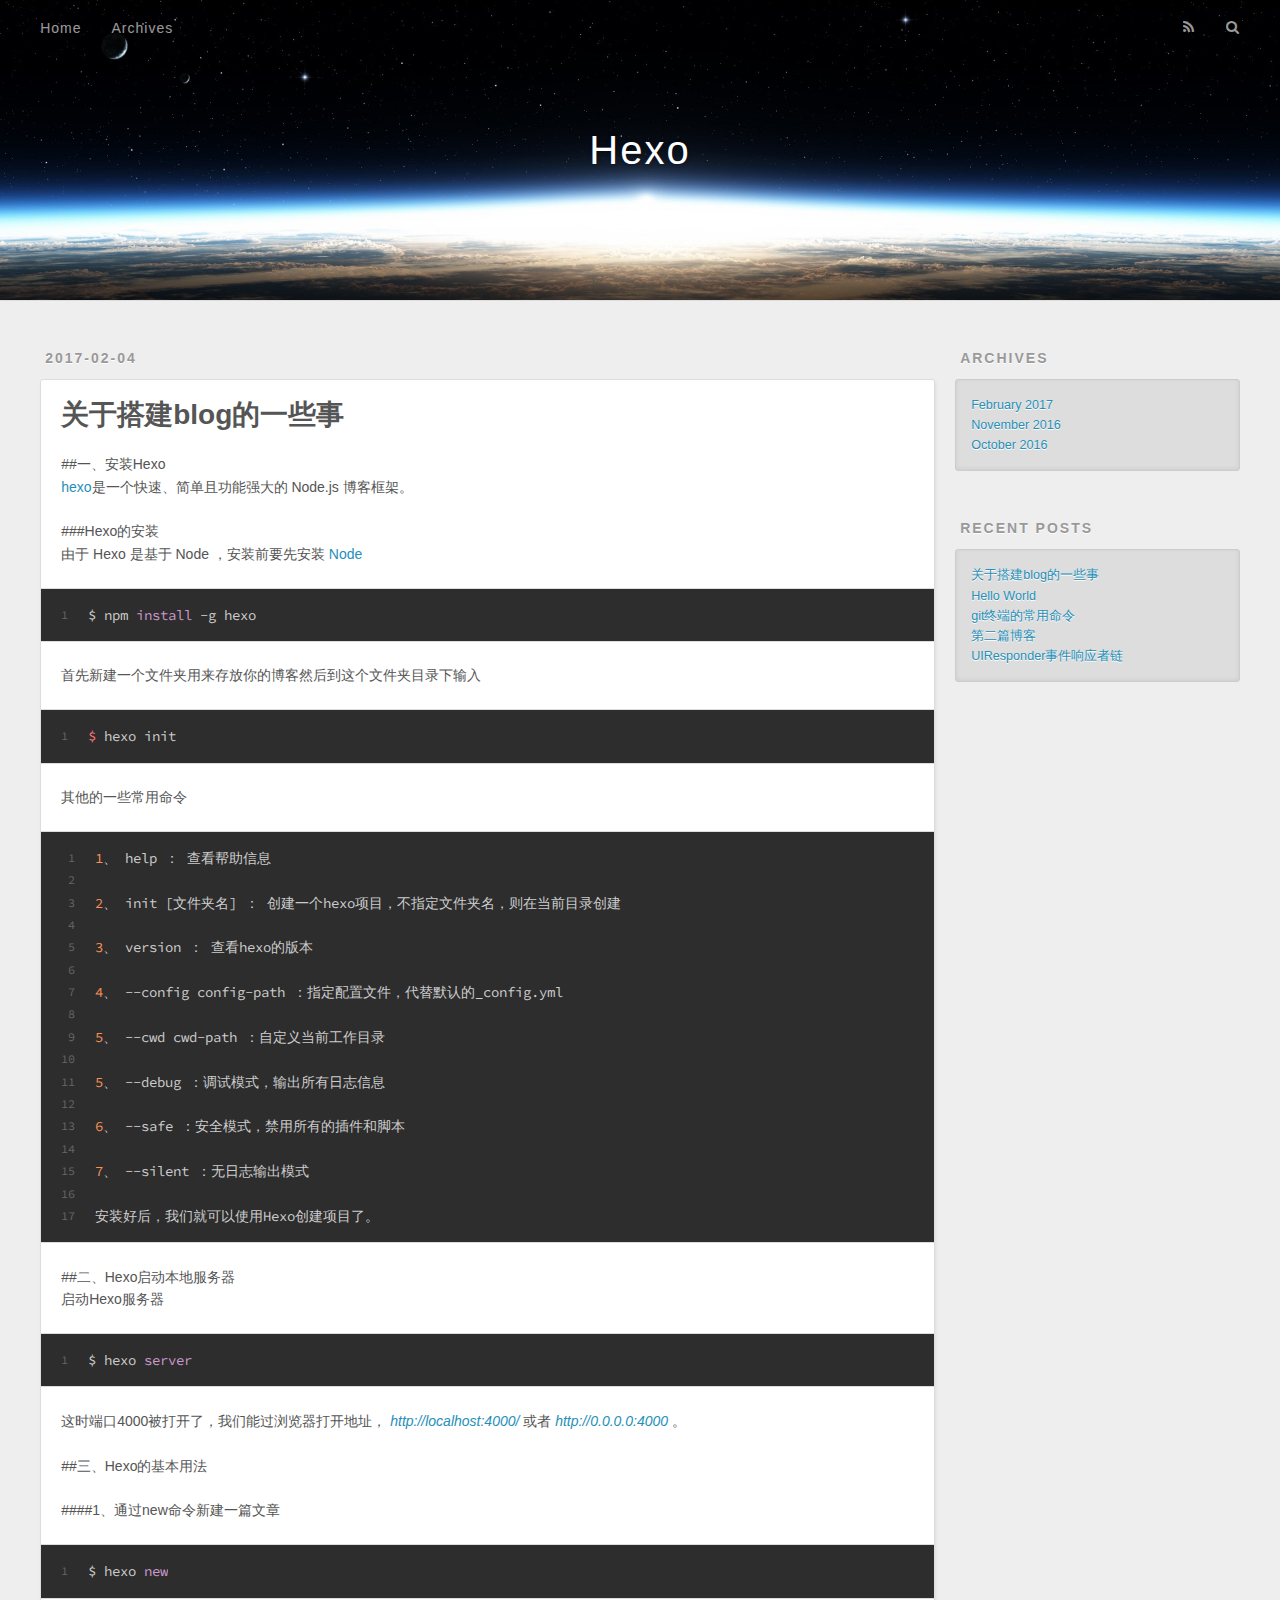
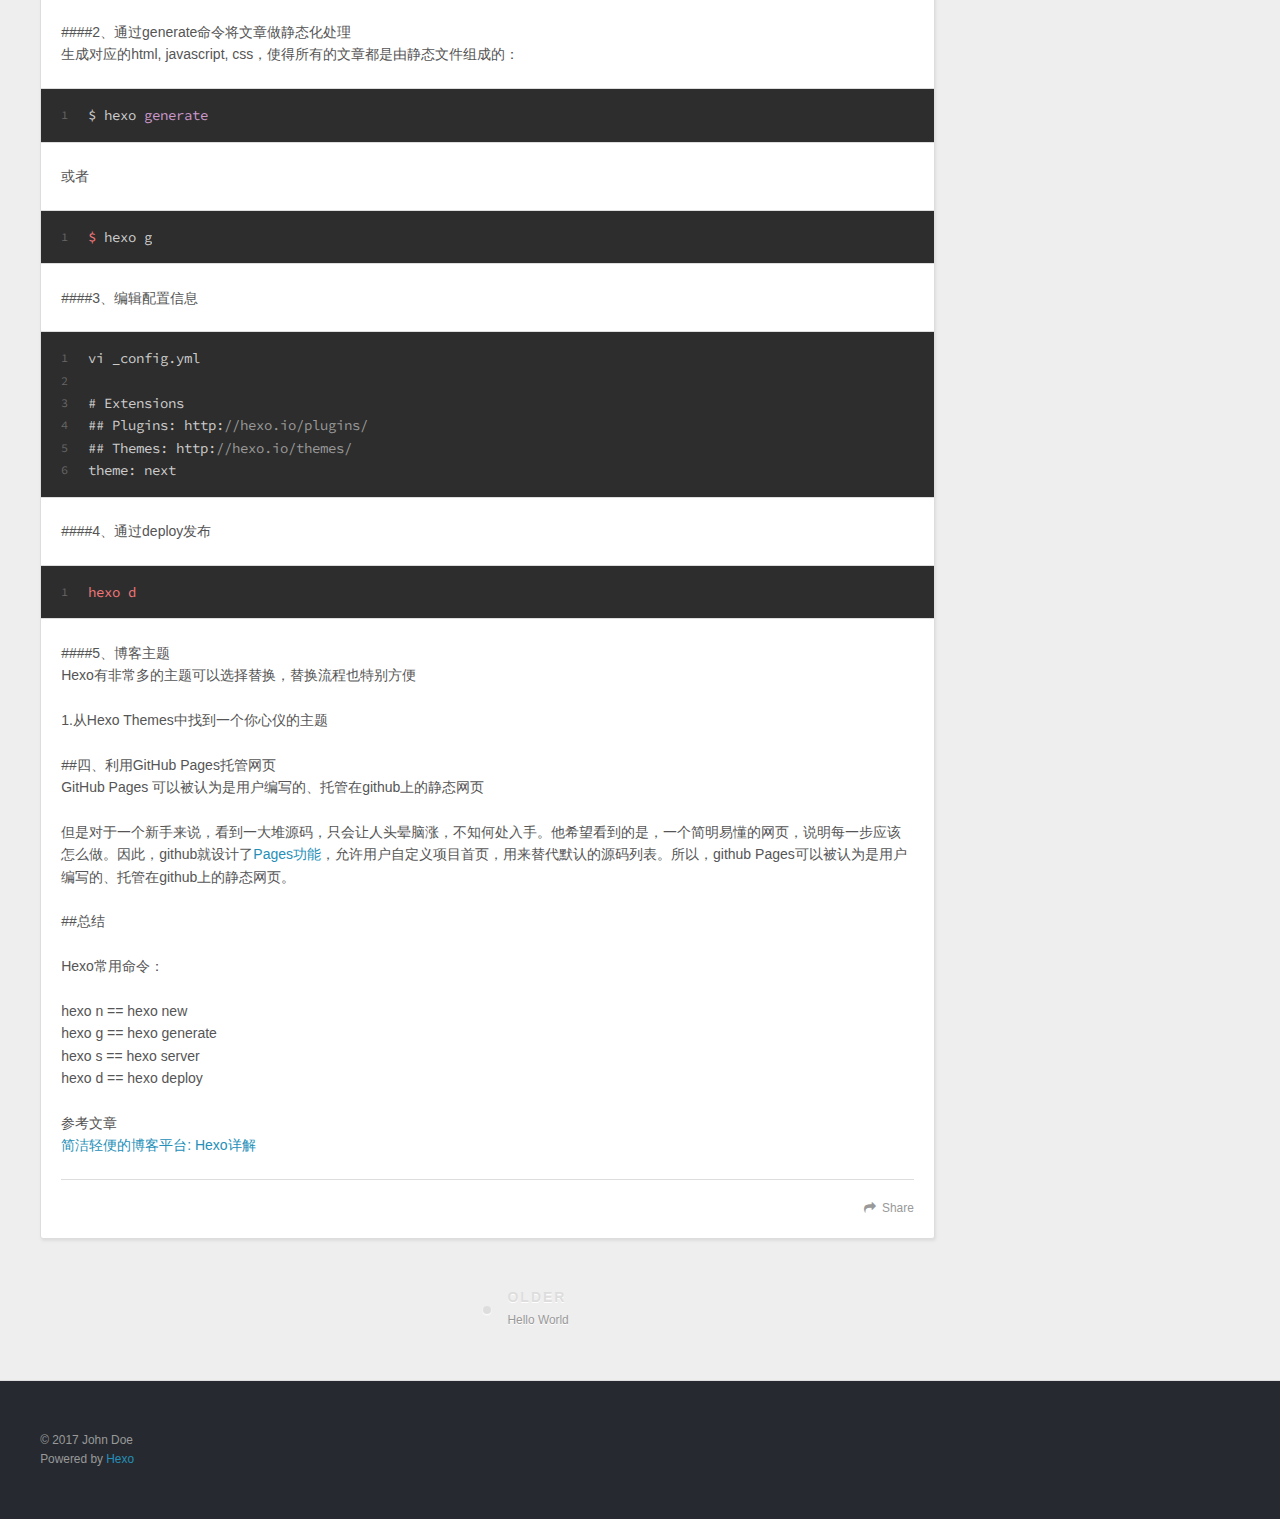
<file: 2017/02/04/关于搭建blog的一些坑点/index.html>
<!DOCTYPE html>
<html>
<head>
  <meta charset="utf-8">
  
  <title>关于搭建blog的一些事 | Hexo</title>
  <meta name="viewport" content="width=device-width, initial-scale=1, maximum-scale=1">
  <meta name="description" content="##一、安装Hexohexo是一个快速、简单且功能强大的 Node.js 博客框架。
###Hexo的安装由于 Hexo 是基于 Node ，安装前要先安装 Node
1$ npm install -g hexo
首先新建一个文件夹用来存放你的博客然后到这个文件夹目录下输入1$ hexo init
其他的一些常用命令12345678910111213141516171、 help ： 查看帮助信息">
<meta property="og:type" content="article">
<meta property="og:title" content="关于搭建blog的一些事">
<meta property="og:url" content="http://yoursite.com/2017/02/04/关于搭建blog的一些坑点/index.html">
<meta property="og:site_name" content="Hexo">
<meta property="og:description" content="##一、安装Hexohexo是一个快速、简单且功能强大的 Node.js 博客框架。
###Hexo的安装由于 Hexo 是基于 Node ，安装前要先安装 Node
1$ npm install -g hexo
首先新建一个文件夹用来存放你的博客然后到这个文件夹目录下输入1$ hexo init
其他的一些常用命令12345678910111213141516171、 help ： 查看帮助信息">
<meta property="og:updated_time" content="2017-02-06T09:29:31.000Z">
<meta name="twitter:card" content="summary">
<meta name="twitter:title" content="关于搭建blog的一些事">
<meta name="twitter:description" content="##一、安装Hexohexo是一个快速、简单且功能强大的 Node.js 博客框架。
###Hexo的安装由于 Hexo 是基于 Node ，安装前要先安装 Node
1$ npm install -g hexo
首先新建一个文件夹用来存放你的博客然后到这个文件夹目录下输入1$ hexo init
其他的一些常用命令12345678910111213141516171、 help ： 查看帮助信息">
  
    <link rel="alternate" href="/atom.xml" title="Hexo" type="application/atom+xml">
  
  
    <link rel="icon" href="/favicon.png">
  
  
    <link href="//fonts.googleapis.com/css?family=Source+Code+Pro" rel="stylesheet" type="text/css">
  
  <link rel="stylesheet" href="/css/style.css">
  

</head>

<body>
  <div id="container">
    <div id="wrap">
      <header id="header">
  <div id="banner"></div>
  <div id="header-outer" class="outer">
    <div id="header-title" class="inner">
      <h1 id="logo-wrap">
        <a href="/" id="logo">Hexo</a>
      </h1>
      
    </div>
    <div id="header-inner" class="inner">
      <nav id="main-nav">
        <a id="main-nav-toggle" class="nav-icon"></a>
        
          <a class="main-nav-link" href="/">Home</a>
        
          <a class="main-nav-link" href="/archives">Archives</a>
        
      </nav>
      <nav id="sub-nav">
        
          <a id="nav-rss-link" class="nav-icon" href="/atom.xml" title="RSS Feed"></a>
        
        <a id="nav-search-btn" class="nav-icon" title="Search"></a>
      </nav>
      <div id="search-form-wrap">
        <form action="//google.com/search" method="get" accept-charset="UTF-8" class="search-form"><input type="search" name="q" results="0" class="search-form-input" placeholder="Search"><button type="submit" class="search-form-submit">&#xF002;</button><input type="hidden" name="sitesearch" value="http://yoursite.com"></form>
      </div>
    </div>
  </div>
</header>
      <div class="outer">
        <section id="main"><article id="post-关于搭建blog的一些坑点" class="article article-type-post" itemscope itemprop="blogPost">
  <div class="article-meta">
    <a href="/2017/02/04/关于搭建blog的一些坑点/" class="article-date">
  <time datetime="2017-02-04T07:07:18.000Z" itemprop="datePublished">2017-02-04</time>
</a>
    
  </div>
  <div class="article-inner">
    
    
      <header class="article-header">
        
  
    <h1 class="article-title" itemprop="name">
      关于搭建blog的一些事
    </h1>
  

      </header>
    
    <div class="article-entry" itemprop="articleBody">
      
        <p>##一、安装Hexo<br><a href="https://hexo.io" target="_blank" rel="external">hexo</a>是一个快速、简单且功能强大的 Node.js 博客框架。</p>
<p>###Hexo的安装<br>由于 Hexo 是基于 Node ，安装前要先安装 <a href="https://nodejs.org/en/" target="_blank" rel="external">Node</a></p>
<figure class="highlight cmake"><table><tr><td class="gutter"><pre><div class="line">1</div></pre></td><td class="code"><pre><div class="line">$ npm <span class="keyword">install</span> -g hexo</div></pre></td></tr></table></figure>
<p>首先新建一个文件夹用来存放你的博客然后到这个文件夹目录下输入<br><figure class="highlight elixir"><table><tr><td class="gutter"><pre><div class="line">1</div></pre></td><td class="code"><pre><div class="line"><span class="variable">$ </span>hexo init</div></pre></td></tr></table></figure></p>
<p>其他的一些常用命令<br><figure class="highlight lsl"><table><tr><td class="gutter"><pre><div class="line">1</div><div class="line">2</div><div class="line">3</div><div class="line">4</div><div class="line">5</div><div class="line">6</div><div class="line">7</div><div class="line">8</div><div class="line">9</div><div class="line">10</div><div class="line">11</div><div class="line">12</div><div class="line">13</div><div class="line">14</div><div class="line">15</div><div class="line">16</div><div class="line">17</div></pre></td><td class="code"><pre><div class="line"><span class="number">1</span>、 help ： 查看帮助信息</div><div class="line"></div><div class="line"><span class="number">2</span>、 init [文件夹名] ： 创建一个hexo项目，不指定文件夹名，则在当前目录创建</div><div class="line"></div><div class="line"><span class="number">3</span>、 version ： 查看hexo的版本</div><div class="line"></div><div class="line"><span class="number">4</span>、 --config config-path ：指定配置文件，代替默认的_config.yml</div><div class="line"></div><div class="line"><span class="number">5</span>、 --cwd cwd-path ：自定义当前工作目录</div><div class="line"></div><div class="line"><span class="number">5</span>、 --debug ：调试模式，输出所有日志信息</div><div class="line"></div><div class="line"><span class="number">6</span>、 --safe ：安全模式，禁用所有的插件和脚本</div><div class="line"></div><div class="line"><span class="number">7</span>、 --silent ：无日志输出模式</div><div class="line"></div><div class="line">安装好后，我们就可以使用Hexo创建项目了。</div></pre></td></tr></table></figure></p>
<p>##二、Hexo启动本地服务器<br>启动Hexo服务器<br><figure class="highlight axapta"><table><tr><td class="gutter"><pre><div class="line">1</div></pre></td><td class="code"><pre><div class="line">$ hexo <span class="keyword">server</span></div></pre></td></tr></table></figure></p>
<p>这时端口4000被打开了，我们能过浏览器打开地址， <em><a href="http://localhost:4000/" target="_blank" rel="external">http://localhost:4000/</a></em> 或者 <em><a href="http://0.0.0.0:4000" target="_blank" rel="external">http://0.0.0.0:4000</a></em> 。</p>
<p>##三、Hexo的基本用法</p>
<p>####1、通过new命令新建一篇文章<br><figure class="highlight actionscript"><table><tr><td class="gutter"><pre><div class="line">1</div></pre></td><td class="code"><pre><div class="line">$ hexo <span class="keyword">new</span></div></pre></td></tr></table></figure></p>
<p>####2、通过generate命令将文章做静态化处理<br>生成对应的html, javascript, css，使得所有的文章都是由静态文件组成的：<br><figure class="highlight verilog"><table><tr><td class="gutter"><pre><div class="line">1</div></pre></td><td class="code"><pre><div class="line">$ hexo <span class="keyword">generate</span></div></pre></td></tr></table></figure></p>
<p>或者<br><figure class="highlight elixir"><table><tr><td class="gutter"><pre><div class="line">1</div></pre></td><td class="code"><pre><div class="line"><span class="variable">$ </span>hexo g</div></pre></td></tr></table></figure></p>
<p>####3、编辑配置信息<br><figure class="highlight clean"><table><tr><td class="gutter"><pre><div class="line">1</div><div class="line">2</div><div class="line">3</div><div class="line">4</div><div class="line">5</div><div class="line">6</div></pre></td><td class="code"><pre><div class="line">vi _config.yml</div><div class="line"></div><div class="line"># Extensions</div><div class="line">## Plugins: http:<span class="comment">//hexo.io/plugins/</span></div><div class="line">## Themes: http:<span class="comment">//hexo.io/themes/</span></div><div class="line">theme: next</div></pre></td></tr></table></figure></p>
<p>####4、通过deploy发布<br><figure class="highlight ebnf"><table><tr><td class="gutter"><pre><div class="line">1</div></pre></td><td class="code"><pre><div class="line"><span class="attribute">hexo d</span></div></pre></td></tr></table></figure></p>
<p>####5、博客主题<br>Hexo有非常多的主题可以选择替换，替换流程也特别方便</p>
<p>1.从Hexo Themes中找到一个你心仪的主题</p>
<p>##四、利用GitHub Pages托管网页<br>GitHub Pages 可以被认为是用户编写的、托管在github上的静态网页</p>
<p>但是对于一个新手来说，看到一大堆源码，只会让人头晕脑涨，不知何处入手。他希望看到的是，一个简明易懂的网页，说明每一步应该怎么做。因此，github就设计了<a href="https://pages.github.com" target="_blank" rel="external">Pages功能</a>，允许用户自定义项目首页，用来替代默认的源码列表。所以，github Pages可以被认为是用户编写的、托管在github上的静态网页。</p>
<p>##总结</p>
<p>Hexo常用命令：</p>
<p>hexo n == hexo new<br>hexo g == hexo generate<br>hexo s == hexo server<br>hexo d == hexo deploy</p>
<p>参考文章<br><a href="http://www.tuicool.com/articles/ueI7naV" target="_blank" rel="external">简洁轻便的博客平台: Hexo详解
</a></p>

      
    </div>
    <footer class="article-footer">
      <a data-url="http://yoursite.com/2017/02/04/关于搭建blog的一些坑点/" data-id="ciytwccex00015tzpvtjzuqnx" class="article-share-link">Share</a>
      
      
    </footer>
  </div>
  
    
<nav id="article-nav">
  
  
    <a href="/2017/02/04/hello-world/" id="article-nav-older" class="article-nav-link-wrap">
      <strong class="article-nav-caption">Older</strong>
      <div class="article-nav-title">Hello World</div>
    </a>
  
</nav>

  
</article>

</section>
        
          <aside id="sidebar">
  
    

  
    

  
    
  
    
  <div class="widget-wrap">
    <h3 class="widget-title">Archives</h3>
    <div class="widget">
      <ul class="archive-list"><li class="archive-list-item"><a class="archive-list-link" href="/archives/2017/02/">February 2017</a></li><li class="archive-list-item"><a class="archive-list-link" href="/archives/2016/11/">November 2016</a></li><li class="archive-list-item"><a class="archive-list-link" href="/archives/2016/10/">October 2016</a></li></ul>
    </div>
  </div>


  
    
  <div class="widget-wrap">
    <h3 class="widget-title">Recent Posts</h3>
    <div class="widget">
      <ul>
        
          <li>
            <a href="/2017/02/04/关于搭建blog的一些坑点/">关于搭建blog的一些事</a>
          </li>
        
          <li>
            <a href="/2017/02/04/hello-world/">Hello World</a>
          </li>
        
          <li>
            <a href="/2016/11/23/git终端的常用命令/">git终端的常用命令</a>
          </li>
        
          <li>
            <a href="/2016/10/21/第二篇博客/">第二篇博客</a>
          </li>
        
          <li>
            <a href="/2016/10/21/UIResponder事件响应者链/">UIResponder事件响应者链</a>
          </li>
        
      </ul>
    </div>
  </div>

  
</aside>
        
      </div>
      <footer id="footer">
  
  <div class="outer">
    <div id="footer-info" class="inner">
      &copy; 2017 John Doe<br>
      Powered by <a href="http://hexo.io/" target="_blank">Hexo</a>
    </div>
  </div>
</footer>
    </div>
    <nav id="mobile-nav">
  
    <a href="/" class="mobile-nav-link">Home</a>
  
    <a href="/archives" class="mobile-nav-link">Archives</a>
  
</nav>
    

<script src="//ajax.googleapis.com/ajax/libs/jquery/2.0.3/jquery.min.js"></script>


  <link rel="stylesheet" href="/fancybox/jquery.fancybox.css">
  <script src="/fancybox/jquery.fancybox.pack.js"></script>


<script src="/js/script.js"></script>

  </div>
</body>
</html>
</file>
<file: css/style.css>
body {
  width: 100%;
}
body:before,
body:after {
  content: "";
  display: table;
}
body:after {
  clear: both;
}
html,
body,
div,
span,
applet,
object,
iframe,
h1,
h2,
h3,
h4,
h5,
h6,
p,
blockquote,
pre,
a,
abbr,
acronym,
address,
big,
cite,
code,
del,
dfn,
em,
img,
ins,
kbd,
q,
s,
samp,
small,
strike,
strong,
sub,
sup,
tt,
var,
dl,
dt,
dd,
ol,
ul,
li,
fieldset,
form,
label,
legend,
table,
caption,
tbody,
tfoot,
thead,
tr,
th,
td {
  margin: 0;
  padding: 0;
  border: 0;
  outline: 0;
  font-weight: inherit;
  font-style: inherit;
  font-family: inherit;
  font-size: 100%;
  vertical-align: baseline;
}
body {
  line-height: 1;
  color: #000;
  background: #fff;
}
ol,
ul {
  list-style: none;
}
table {
  border-collapse: separate;
  border-spacing: 0;
  vertical-align: middle;
}
caption,
th,
td {
  text-align: left;
  font-weight: normal;
  vertical-align: middle;
}
a img {
  border: none;
}
input,
button {
  margin: 0;
  padding: 0;
}
input::-moz-focus-inner,
button::-moz-focus-inner {
  border: 0;
  padding: 0;
}
@font-face {
  font-family: FontAwesome;
  font-style: normal;
  font-weight: normal;
  src: url("fonts/fontawesome-webfont.eot?v=#4.0.3");
  src: url("fonts/fontawesome-webfont.eot?#iefix&v=#4.0.3") format("embedded-opentype"), url("fonts/fontawesome-webfont.woff?v=#4.0.3") format("woff"), url("fonts/fontawesome-webfont.ttf?v=#4.0.3") format("truetype"), url("fonts/fontawesome-webfont.svg#fontawesomeregular?v=#4.0.3") format("svg");
}
html,
body,
#container {
  height: 100%;
}
body {
  background: #eee;
  font: 14px "Helvetica Neue", Helvetica, Arial, sans-serif;
  -webkit-text-size-adjust: 100%;
}
.outer {
  max-width: 1220px;
  margin: 0 auto;
  padding: 0 20px;
}
.outer:before,
.outer:after {
  content: "";
  display: table;
}
.outer:after {
  clear: both;
}
.inner {
  display: inline;
  float: left;
  width: 98.33333333333333%;
  margin: 0 0.833333333333333%;
}
.left,
.alignleft {
  float: left;
}
.right,
.alignright {
  float: right;
}
.clear {
  clear: both;
}
#container {
  position: relative;
}
.mobile-nav-on {
  overflow: hidden;
}
#wrap {
  height: 100%;
  width: 100%;
  position: absolute;
  top: 0;
  left: 0;
  -webkit-transition: 0.2s ease-out;
  -moz-transition: 0.2s ease-out;
  -ms-transition: 0.2s ease-out;
  transition: 0.2s ease-out;
  z-index: 1;
  background: #eee;
}
.mobile-nav-on #wrap {
  left: 280px;
}
@media screen and (min-width: 768px) {
  #main {
    display: inline;
    float: left;
    width: 73.33333333333333%;
    margin: 0 0.833333333333333%;
  }
}
.article-date,
.article-category-link,
.archive-year,
.widget-title {
  text-decoration: none;
  text-transform: uppercase;
  letter-spacing: 2px;
  color: #999;
  margin-bottom: 1em;
  margin-left: 5px;
  line-height: 1em;
  text-shadow: 0 1px #fff;
  font-weight: bold;
}
.article-inner,
.archive-article-inner {
  background: #fff;
  -webkit-box-shadow: 1px 2px 3px #ddd;
  box-shadow: 1px 2px 3px #ddd;
  border: 1px solid #ddd;
  border-radius: 3px;
}
.article-entry h1,
.widget h1 {
  font-size: 2em;
}
.article-entry h2,
.widget h2 {
  font-size: 1.5em;
}
.article-entry h3,
.widget h3 {
  font-size: 1.3em;
}
.article-entry h4,
.widget h4 {
  font-size: 1.2em;
}
.article-entry h5,
.widget h5 {
  font-size: 1em;
}
.article-entry h6,
.widget h6 {
  font-size: 1em;
  color: #999;
}
.article-entry hr,
.widget hr {
  border: 1px dashed #ddd;
}
.article-entry strong,
.widget strong {
  font-weight: bold;
}
.article-entry em,
.widget em,
.article-entry cite,
.widget cite {
  font-style: italic;
}
.article-entry sup,
.widget sup,
.article-entry sub,
.widget sub {
  font-size: 0.75em;
  line-height: 0;
  position: relative;
  vertical-align: baseline;
}
.article-entry sup,
.widget sup {
  top: -0.5em;
}
.article-entry sub,
.widget sub {
  bottom: -0.2em;
}
.article-entry small,
.widget small {
  font-size: 0.85em;
}
.article-entry acronym,
.widget acronym,
.article-entry abbr,
.widget abbr {
  border-bottom: 1px dotted;
}
.article-entry ul,
.widget ul,
.article-entry ol,
.widget ol,
.article-entry dl,
.widget dl {
  margin: 0 20px;
  line-height: 1.6em;
}
.article-entry ul ul,
.widget ul ul,
.article-entry ol ul,
.widget ol ul,
.article-entry ul ol,
.widget ul ol,
.article-entry ol ol,
.widget ol ol {
  margin-top: 0;
  margin-bottom: 0;
}
.article-entry ul,
.widget ul {
  list-style: disc;
}
.article-entry ol,
.widget ol {
  list-style: decimal;
}
.article-entry dt,
.widget dt {
  font-weight: bold;
}
#header {
  height: 300px;
  position: relative;
  border-bottom: 1px solid #ddd;
}
#header:before,
#header:after {
  content: "";
  position: absolute;
  left: 0;
  right: 0;
  height: 40px;
}
#header:before {
  top: 0;
  background: -webkit-linear-gradient(rgba(0,0,0,0.2), transparent);
  background: -moz-linear-gradient(rgba(0,0,0,0.2), transparent);
  background: -ms-linear-gradient(rgba(0,0,0,0.2), transparent);
  background: linear-gradient(rgba(0,0,0,0.2), transparent);
}
#header:after {
  bottom: 0;
  background: -webkit-linear-gradient(transparent, rgba(0,0,0,0.2));
  background: -moz-linear-gradient(transparent, rgba(0,0,0,0.2));
  background: -ms-linear-gradient(transparent, rgba(0,0,0,0.2));
  background: linear-gradient(transparent, rgba(0,0,0,0.2));
}
#header-outer {
  height: 100%;
  position: relative;
}
#header-inner {
  position: relative;
  overflow: hidden;
}
#banner {
  position: absolute;
  top: 0;
  left: 0;
  width: 100%;
  height: 100%;
  background: url("images/banner.jpg") center #000;
  -webkit-background-size: cover;
  -moz-background-size: cover;
  background-size: cover;
  z-index: -1;
}
#header-title {
  text-align: center;
  height: 40px;
  position: absolute;
  top: 50%;
  left: 0;
  margin-top: -20px;
}
#logo,
#subtitle {
  text-decoration: none;
  color: #fff;
  font-weight: 300;
  text-shadow: 0 1px 4px rgba(0,0,0,0.3);
}
#logo {
  font-size: 40px;
  line-height: 40px;
  letter-spacing: 2px;
}
#subtitle {
  font-size: 16px;
  line-height: 16px;
  letter-spacing: 1px;
}
#subtitle-wrap {
  margin-top: 16px;
}
#main-nav {
  float: left;
  margin-left: -15px;
}
.nav-icon,
.main-nav-link {
  float: left;
  color: #fff;
  opacity: 0.6;
  text-decoration: none;
  text-shadow: 0 1px rgba(0,0,0,0.2);
  -webkit-transition: opacity 0.2s;
  -moz-transition: opacity 0.2s;
  -ms-transition: opacity 0.2s;
  transition: opacity 0.2s;
  display: block;
  padding: 20px 15px;
}
.nav-icon:hover,
.main-nav-link:hover {
  opacity: 1;
}
.nav-icon {
  font-family: FontAwesome;
  text-align: center;
  font-size: 14px;
  width: 14px;
  height: 14px;
  padding: 20px 15px;
  position: relative;
  cursor: pointer;
}
.main-nav-link {
  font-weight: 300;
  letter-spacing: 1px;
}
@media screen and (max-width: 479px) {
  .main-nav-link {
    display: none;
  }
}
#main-nav-toggle {
  display: none;
}
#main-nav-toggle:before {
  content: "\f0c9";
}
@media screen and (max-width: 479px) {
  #main-nav-toggle {
    display: block;
  }
}
#sub-nav {
  float: right;
  margin-right: -15px;
}
#nav-rss-link:before {
  content: "\f09e";
}
#nav-search-btn:before {
  content: "\f002";
}
#search-form-wrap {
  position: absolute;
  top: 15px;
  width: 150px;
  height: 30px;
  right: -150px;
  opacity: 0;
  -webkit-transition: 0.2s ease-out;
  -moz-transition: 0.2s ease-out;
  -ms-transition: 0.2s ease-out;
  transition: 0.2s ease-out;
}
#search-form-wrap.on {
  opacity: 1;
  right: 0;
}
@media screen and (max-width: 479px) {
  #search-form-wrap {
    width: 100%;
    right: -100%;
  }
}
.search-form {
  position: absolute;
  top: 0;
  left: 0;
  right: 0;
  background: #fff;
  padding: 5px 15px;
  border-radius: 15px;
  -webkit-box-shadow: 0 0 10px rgba(0,0,0,0.3);
  box-shadow: 0 0 10px rgba(0,0,0,0.3);
}
.search-form-input {
  border: none;
  background: none;
  color: #555;
  width: 100%;
  font: 13px "Helvetica Neue", Helvetica, Arial, sans-serif;
  outline: none;
}
.search-form-input::-webkit-search-results-decoration,
.search-form-input::-webkit-search-cancel-button {
  -webkit-appearance: none;
}
.search-form-submit {
  position: absolute;
  top: 50%;
  right: 10px;
  margin-top: -7px;
  font: 13px FontAwesome;
  border: none;
  background: none;
  color: #bbb;
  cursor: pointer;
}
.search-form-submit:hover,
.search-form-submit:focus {
  color: #777;
}
.article {
  margin: 50px 0;
}
.article-inner {
  overflow: hidden;
}
.article-meta:before,
.article-meta:after {
  content: "";
  display: table;
}
.article-meta:after {
  clear: both;
}
.article-date {
  float: left;
}
.article-category {
  float: left;
  line-height: 1em;
  color: #ccc;
  text-shadow: 0 1px #fff;
  margin-left: 8px;
}
.article-category:before {
  content: "\2022";
}
.article-category-link {
  margin: 0 12px 1em;
}
.article-header {
  padding: 20px 20px 0;
}
.article-title {
  text-decoration: none;
  font-size: 2em;
  font-weight: bold;
  color: #555;
  line-height: 1.1em;
  -webkit-transition: color 0.2s;
  -moz-transition: color 0.2s;
  -ms-transition: color 0.2s;
  transition: color 0.2s;
}
a.article-title:hover {
  color: #258fb8;
}
.article-entry {
  color: #555;
  padding: 0 20px;
}
.article-entry:before,
.article-entry:after {
  content: "";
  display: table;
}
.article-entry:after {
  clear: both;
}
.article-entry p,
.article-entry table {
  line-height: 1.6em;
  margin: 1.6em 0;
}
.article-entry h1,
.article-entry h2,
.article-entry h3,
.article-entry h4,
.article-entry h5,
.article-entry h6 {
  font-weight: bold;
}
.article-entry h1,
.article-entry h2,
.article-entry h3,
.article-entry h4,
.article-entry h5,
.article-entry h6 {
  line-height: 1.1em;
  margin: 1.1em 0;
}
.article-entry a {
  color: #258fb8;
  text-decoration: none;
}
.article-entry a:hover {
  text-decoration: underline;
}
.article-entry ul,
.article-entry ol,
.article-entry dl {
  margin-top: 1.6em;
  margin-bottom: 1.6em;
}
.article-entry img,
.article-entry video {
  max-width: 100%;
  height: auto;
  display: block;
  margin: auto;
}
.article-entry iframe {
  border: none;
}
.article-entry table {
  width: 100%;
  border-collapse: collapse;
  border-spacing: 0;
}
.article-entry th {
  font-weight: bold;
  border-bottom: 3px solid #ddd;
  padding-bottom: 0.5em;
}
.article-entry td {
  border-bottom: 1px solid #ddd;
  padding: 10px 0;
}
.article-entry blockquote {
  font-family: Georgia, "Times New Roman", serif;
  font-size: 1.4em;
  margin: 1.6em 20px;
  text-align: center;
}
.article-entry blockquote footer {
  font-size: 14px;
  margin: 1.6em 0;
  font-family: "Helvetica Neue", Helvetica, Arial, sans-serif;
}
.article-entry blockquote footer cite:before {
  content: "—";
  padding: 0 0.5em;
}
.article-entry .pullquote {
  text-align: left;
  width: 45%;
  margin: 0;
}
.article-entry .pullquote.left {
  margin-left: 0.5em;
  margin-right: 1em;
}
.article-entry .pullquote.right {
  margin-right: 0.5em;
  margin-left: 1em;
}
.article-entry .caption {
  color: #999;
  display: block;
  font-size: 0.9em;
  margin-top: 0.5em;
  position: relative;
  text-align: center;
}
.article-entry .video-container {
  position: relative;
  padding-top: 56.25%;
  height: 0;
  overflow: hidden;
}
.article-entry .video-container iframe,
.article-entry .video-container object,
.article-entry .video-container embed {
  position: absolute;
  top: 0;
  left: 0;
  width: 100%;
  height: 100%;
  margin-top: 0;
}
.article-more-link a {
  display: inline-block;
  line-height: 1em;
  padding: 6px 15px;
  border-radius: 15px;
  background: #eee;
  color: #999;
  text-shadow: 0 1px #fff;
  text-decoration: none;
}
.article-more-link a:hover {
  background: #258fb8;
  color: #fff;
  text-decoration: none;
  text-shadow: 0 1px #1e7293;
}
.article-footer {
  font-size: 0.85em;
  line-height: 1.6em;
  border-top: 1px solid #ddd;
  padding-top: 1.6em;
  margin: 0 20px 20px;
}
.article-footer:before,
.article-footer:after {
  content: "";
  display: table;
}
.article-footer:after {
  clear: both;
}
.article-footer a {
  color: #999;
  text-decoration: none;
}
.article-footer a:hover {
  color: #555;
}
.article-tag-list-item {
  float: left;
  margin-right: 10px;
}
.article-tag-list-link:before {
  content: "#";
}
.article-comment-link {
  float: right;
}
.article-comment-link:before {
  content: "\f075";
  font-family: FontAwesome;
  padding-right: 8px;
}
.article-share-link {
  cursor: pointer;
  float: right;
  margin-left: 20px;
}
.article-share-link:before {
  content: "\f064";
  font-family: FontAwesome;
  padding-right: 6px;
}
#article-nav {
  position: relative;
}
#article-nav:before,
#article-nav:after {
  content: "";
  display: table;
}
#article-nav:after {
  clear: both;
}
@media screen and (min-width: 768px) {
  #article-nav {
    margin: 50px 0;
  }
  #article-nav:before {
    width: 8px;
    height: 8px;
    position: absolute;
    top: 50%;
    left: 50%;
    margin-top: -4px;
    margin-left: -4px;
    content: "";
    border-radius: 50%;
    background: #ddd;
    -webkit-box-shadow: 0 1px 2px #fff;
    box-shadow: 0 1px 2px #fff;
  }
}
.article-nav-link-wrap {
  text-decoration: none;
  text-shadow: 0 1px #fff;
  color: #999;
  -webkit-box-sizing: border-box;
  -moz-box-sizing: border-box;
  box-sizing: border-box;
  margin-top: 50px;
  text-align: center;
  display: block;
}
.article-nav-link-wrap:hover {
  color: #555;
}
@media screen and (min-width: 768px) {
  .article-nav-link-wrap {
    width: 50%;
    margin-top: 0;
  }
}
@media screen and (min-width: 768px) {
  #article-nav-newer {
    float: left;
    text-align: right;
    padding-right: 20px;
  }
}
@media screen and (min-width: 768px) {
  #article-nav-older {
    float: right;
    text-align: left;
    padding-left: 20px;
  }
}
.article-nav-caption {
  text-transform: uppercase;
  letter-spacing: 2px;
  color: #ddd;
  line-height: 1em;
  font-weight: bold;
}
#article-nav-newer .article-nav-caption {
  margin-right: -2px;
}
.article-nav-title {
  font-size: 0.85em;
  line-height: 1.6em;
  margin-top: 0.5em;
}
.article-share-box {
  position: absolute;
  display: none;
  background: #fff;
  -webkit-box-shadow: 1px 2px 10px rgba(0,0,0,0.2);
  box-shadow: 1px 2px 10px rgba(0,0,0,0.2);
  border-radius: 3px;
  margin-left: -145px;
  overflow: hidden;
  z-index: 1;
}
.article-share-box.on {
  display: block;
}
.article-share-input {
  width: 100%;
  background: none;
  -webkit-box-sizing: border-box;
  -moz-box-sizing: border-box;
  box-sizing: border-box;
  font: 14px "Helvetica Neue", Helvetica, Arial, sans-serif;
  padding: 0 15px;
  color: #555;
  outline: none;
  border: 1px solid #ddd;
  border-radius: 3px 3px 0 0;
  height: 36px;
  line-height: 36px;
}
.article-share-links {
  background: #eee;
}
.article-share-links:before,
.article-share-links:after {
  content: "";
  display: table;
}
.article-share-links:after {
  clear: both;
}
.article-share-twitter,
.article-share-facebook,
.article-share-pinterest,
.article-share-google {
  width: 50px;
  height: 36px;
  display: block;
  float: left;
  position: relative;
  color: #999;
  text-shadow: 0 1px #fff;
}
.article-share-twitter:before,
.article-share-facebook:before,
.article-share-pinterest:before,
.article-share-google:before {
  font-size: 20px;
  font-family: FontAwesome;
  width: 20px;
  height: 20px;
  position: absolute;
  top: 50%;
  left: 50%;
  margin-top: -10px;
  margin-left: -10px;
  text-align: center;
}
.article-share-twitter:hover,
.article-share-facebook:hover,
.article-share-pinterest:hover,
.article-share-google:hover {
  color: #fff;
}
.article-share-twitter:before {
  content: "\f099";
}
.article-share-twitter:hover {
  background: #00aced;
  text-shadow: 0 1px #008abe;
}
.article-share-facebook:before {
  content: "\f09a";
}
.article-share-facebook:hover {
  background: #3b5998;
  text-shadow: 0 1px #2f477a;
}
.article-share-pinterest:before {
  content: "\f0d2";
}
.article-share-pinterest:hover {
  background: #cb2027;
  text-shadow: 0 1px #a21a1f;
}
.article-share-google:before {
  content: "\f0d5";
}
.article-share-google:hover {
  background: #dd4b39;
  text-shadow: 0 1px #be3221;
}
.article-gallery {
  background: #000;
  position: relative;
}
.article-gallery-photos {
  position: relative;
  overflow: hidden;
}
.article-gallery-img {
  display: none;
  max-width: 100%;
}
.article-gallery-img:first-child {
  display: block;
}
.article-gallery-img.loaded {
  position: absolute;
  display: block;
}
.article-gallery-img img {
  display: block;
  max-width: 100%;
  margin: 0 auto;
}
#comments {
  background: #fff;
  -webkit-box-shadow: 1px 2px 3px #ddd;
  box-shadow: 1px 2px 3px #ddd;
  padding: 20px;
  border: 1px solid #ddd;
  border-radius: 3px;
  margin: 50px 0;
}
#comments a {
  color: #258fb8;
}
.archives-wrap {
  margin: 50px 0;
}
.archives:before,
.archives:after {
  content: "";
  display: table;
}
.archives:after {
  clear: both;
}
.archive-year-wrap {
  margin-bottom: 1em;
}
.archives {
  -webkit-column-gap: 10px;
  -moz-column-gap: 10px;
  column-gap: 10px;
}
@media screen and (min-width: 480px) and (max-width: 767px) {
  .archives {
    -webkit-column-count: 2;
    -moz-column-count: 2;
    column-count: 2;
  }
}
@media screen and (min-width: 768px) {
  .archives {
    -webkit-column-count: 3;
    -moz-column-count: 3;
    column-count: 3;
  }
}
.archive-article {
  -webkit-column-break-inside: avoid;
  page-break-inside: avoid;
  overflow: hidden;
  break-inside: avoid-column;
}
.archive-article-inner {
  padding: 10px;
  margin-bottom: 15px;
}
.archive-article-title {
  text-decoration: none;
  font-weight: bold;
  color: #555;
  -webkit-transition: color 0.2s;
  -moz-transition: color 0.2s;
  -ms-transition: color 0.2s;
  transition: color 0.2s;
  line-height: 1.6em;
}
.archive-article-title:hover {
  color: #258fb8;
}
.archive-article-footer {
  margin-top: 1em;
}
.archive-article-date {
  color: #999;
  text-decoration: none;
  font-size: 0.85em;
  line-height: 1em;
  margin-bottom: 0.5em;
  display: block;
}
#page-nav {
  margin: 50px auto;
  background: #fff;
  -webkit-box-shadow: 1px 2px 3px #ddd;
  box-shadow: 1px 2px 3px #ddd;
  border: 1px solid #ddd;
  border-radius: 3px;
  text-align: center;
  color: #999;
  overflow: hidden;
}
#page-nav:before,
#page-nav:after {
  content: "";
  display: table;
}
#page-nav:after {
  clear: both;
}
#page-nav a,
#page-nav span {
  padding: 10px 20px;
  line-height: 1;
  height: 2ex;
}
#page-nav a {
  color: #999;
  text-decoration: none;
}
#page-nav a:hover {
  background: #999;
  color: #fff;
}
#page-nav .prev {
  float: left;
}
#page-nav .next {
  float: right;
}
#page-nav .page-number {
  display: inline-block;
}
@media screen and (max-width: 479px) {
  #page-nav .page-number {
    display: none;
  }
}
#page-nav .current {
  color: #555;
  font-weight: bold;
}
#page-nav .space {
  color: #ddd;
}
#footer {
  background: #262a30;
  padding: 50px 0;
  border-top: 1px solid #ddd;
  color: #999;
}
#footer a {
  color: #258fb8;
  text-decoration: none;
}
#footer a:hover {
  text-decoration: underline;
}
#footer-info {
  line-height: 1.6em;
  font-size: 0.85em;
}
.article-entry pre,
.article-entry .highlight {
  background: #2d2d2d;
  margin: 0 -20px;
  padding: 15px 20px;
  border-style: solid;
  border-color: #ddd;
  border-width: 1px 0;
  overflow: auto;
  color: #ccc;
  line-height: 22.400000000000002px;
}
.article-entry .highlight .gutter pre,
.article-entry .gist .gist-file .gist-data .line-numbers {
  color: #666;
  font-size: 0.85em;
}
.article-entry pre,
.article-entry code {
  font-family: "Source Code Pro", Consolas, Monaco, Menlo, Consolas, monospace;
}
.article-entry code {
  background: #eee;
  text-shadow: 0 1px #fff;
  padding: 0 0.3em;
}
.article-entry pre code {
  background: none;
  text-shadow: none;
  padding: 0;
}
.article-entry .highlight pre {
  border: none;
  margin: 0;
  padding: 0;
}
.article-entry .highlight table {
  margin: 0;
  width: auto;
}
.article-entry .highlight td {
  border: none;
  padding: 0;
}
.article-entry .highlight figcaption {
  font-size: 0.85em;
  color: #999;
  line-height: 1em;
  margin-bottom: 1em;
}
.article-entry .highlight figcaption:before,
.article-entry .highlight figcaption:after {
  content: "";
  display: table;
}
.article-entry .highlight figcaption:after {
  clear: both;
}
.article-entry .highlight figcaption a {
  float: right;
}
.article-entry .highlight .gutter pre {
  text-align: right;
  padding-right: 20px;
}
.article-entry .highlight .line {
  height: 22.400000000000002px;
}
.article-entry .highlight .line.marked {
  background: #515151;
}
.article-entry .gist {
  margin: 0 -20px;
  border-style: solid;
  border-color: #ddd;
  border-width: 1px 0;
  background: #2d2d2d;
  padding: 15px 20px 15px 0;
}
.article-entry .gist .gist-file {
  border: none;
  font-family: "Source Code Pro", Consolas, Monaco, Menlo, Consolas, monospace;
  margin: 0;
}
.article-entry .gist .gist-file .gist-data {
  background: none;
  border: none;
}
.article-entry .gist .gist-file .gist-data .line-numbers {
  background: none;
  border: none;
  padding: 0 20px 0 0;
}
.article-entry .gist .gist-file .gist-data .line-data {
  padding: 0 !important;
}
.article-entry .gist .gist-file .highlight {
  margin: 0;
  padding: 0;
  border: none;
}
.article-entry .gist .gist-file .gist-meta {
  background: #2d2d2d;
  color: #999;
  font: 0.85em "Helvetica Neue", Helvetica, Arial, sans-serif;
  text-shadow: 0 0;
  padding: 0;
  margin-top: 1em;
  margin-left: 20px;
}
.article-entry .gist .gist-file .gist-meta a {
  color: #258fb8;
  font-weight: normal;
}
.article-entry .gist .gist-file .gist-meta a:hover {
  text-decoration: underline;
}
pre .comment,
pre .title {
  color: #999;
}
pre .variable,
pre .attribute,
pre .tag,
pre .regexp,
pre .ruby .constant,
pre .xml .tag .title,
pre .xml .pi,
pre .xml .doctype,
pre .html .doctype,
pre .css .id,
pre .css .class,
pre .css .pseudo {
  color: #f2777a;
}
pre .number,
pre .preprocessor,
pre .built_in,
pre .literal,
pre .params,
pre .constant {
  color: #f99157;
}
pre .class,
pre .ruby .class .title,
pre .css .rules .attribute {
  color: #9c9;
}
pre .string,
pre .value,
pre .inheritance,
pre .header,
pre .ruby .symbol,
pre .xml .cdata {
  color: #9c9;
}
pre .css .hexcolor {
  color: #6cc;
}
pre .function,
pre .python .decorator,
pre .python .title,
pre .ruby .function .title,
pre .ruby .title .keyword,
pre .perl .sub,
pre .javascript .title,
pre .coffeescript .title {
  color: #69c;
}
pre .keyword,
pre .javascript .function {
  color: #c9c;
}
@media screen and (max-width: 479px) {
  #mobile-nav {
    position: absolute;
    top: 0;
    left: 0;
    width: 280px;
    height: 100%;
    background: #191919;
    border-right: 1px solid #fff;
  }
}
@media screen and (max-width: 479px) {
  .mobile-nav-link {
    display: block;
    color: #999;
    text-decoration: none;
    padding: 15px 20px;
    font-weight: bold;
  }
  .mobile-nav-link:hover {
    color: #fff;
  }
}
@media screen and (min-width: 768px) {
  #sidebar {
    display: inline;
    float: left;
    width: 23.333333333333332%;
    margin: 0 0.833333333333333%;
  }
}
.widget-wrap {
  margin: 50px 0;
}
.widget {
  color: #777;
  text-shadow: 0 1px #fff;
  background: #ddd;
  -webkit-box-shadow: 0 -1px 4px #ccc inset;
  box-shadow: 0 -1px 4px #ccc inset;
  border: 1px solid #ccc;
  padding: 15px;
  border-radius: 3px;
}
.widget a {
  color: #258fb8;
  text-decoration: none;
}
.widget a:hover {
  text-decoration: underline;
}
.widget ul ul,
.widget ol ul,
.widget dl ul,
.widget ul ol,
.widget ol ol,
.widget dl ol,
.widget ul dl,
.widget ol dl,
.widget dl dl {
  margin-left: 15px;
  list-style: disc;
}
.widget {
  line-height: 1.6em;
  word-wrap: break-word;
  font-size: 0.9em;
}
.widget ul,
.widget ol {
  list-style: none;
  margin: 0;
}
.widget ul ul,
.widget ol ul,
.widget ul ol,
.widget ol ol {
  margin: 0 20px;
}
.widget ul ul,
.widget ol ul {
  list-style: disc;
}
.widget ul ol,
.widget ol ol {
  list-style: decimal;
}
.category-list-count,
.tag-list-count,
.archive-list-count {
  padding-left: 5px;
  color: #999;
  font-size: 0.85em;
}
.category-list-count:before,
.tag-list-count:before,
.archive-list-count:before {
  content: "(";
}
.category-list-count:after,
.tag-list-count:after,
.archive-list-count:after {
  content: ")";
}
.tagcloud a {
  margin-right: 5px;
  display: inline-block;
}
</file>
<file: css/main.css>
/* normalize.css v3.0.2 | MIT License | git.io/normalize */
html {
  font-family: sans-serif; /* 1 */
  -ms-text-size-adjust: 100%; /* 2 */
  -webkit-text-size-adjust: 100%; /* 2 */
}
body {
  margin: 0;
}
article,
aside,
details,
figcaption,
figure,
footer,
header,
hgroup,
main,
menu,
nav,
section,
summary {
  display: block;
}
audio,
canvas,
progress,
video {
  display: inline-block; /* 1 */
  vertical-align: baseline; /* 2 */
}
audio:not([controls]) {
  display: none;
  height: 0;
}
[hidden],
template {
  display: none;
}
a {
  background-color: transparent;
}
a:active,
a:hover {
  outline: 0;
}
abbr[title] {
  border-bottom: 1px dotted;
}
b,
strong {
  font-weight: bold;
}
dfn {
  font-style: italic;
}
h1 {
  font-size: 2em;
  margin: 0.67em 0;
}
mark {
  background: #ff0;
  color: #000;
}
small {
  font-size: 80%;
}
sub,
sup {
  font-size: 75%;
  line-height: 0;
  position: relative;
  vertical-align: baseline;
}
sup {
  top: -0.5em;
}
sub {
  bottom: -0.25em;
}
img {
  border: 0;
}
svg:not(:root) {
  overflow: hidden;
}
figure {
  margin: 1em 40px;
}
hr {
  -moz-box-sizing: content-box;
  box-sizing: content-box;
  height: 0;
}
pre {
  overflow: auto;
}
code,
kbd,
pre,
samp {
  font-family: monospace, monospace;
  font-size: 1em;
}
button,
input,
optgroup,
select,
textarea {
  color: inherit; /* 1 */
  font: inherit; /* 2 */
  margin: 0; /* 3 */
}
button {
  overflow: visible;
}
button,
select {
  text-transform: none;
}
button,
html input[type="button"],
input[type="reset"],
input[type="submit"] {
  -webkit-appearance: button; /* 2 */
  cursor: pointer; /* 3 */
}
button[disabled],
html input[disabled] {
  cursor: default;
}
button::-moz-focus-inner,
input::-moz-focus-inner {
  border: 0;
  padding: 0;
}
input {
  line-height: normal;
}
input[type="checkbox"],
input[type="radio"] {
  box-sizing: border-box; /* 1 */
  padding: 0; /* 2 */
}
input[type="number"]::-webkit-inner-spin-button,
input[type="number"]::-webkit-outer-spin-button {
  height: auto;
}
input[type="search"] {
  -webkit-appearance: textfield; /* 1 */
  -moz-box-sizing: content-box;
  -webkit-box-sizing: content-box; /* 2 */
  box-sizing: content-box;
}
input[type="search"]::-webkit-search-cancel-button,
input[type="search"]::-webkit-search-decoration {
  -webkit-appearance: none;
}
fieldset {
  border: 1px solid #c0c0c0;
  margin: 0 2px;
  padding: 0.35em 0.625em 0.75em;
}
legend {
  border: 0; /* 1 */
  padding: 0; /* 2 */
}
textarea {
  overflow: auto;
}
optgroup {
  font-weight: bold;
}
table {
  border-collapse: collapse;
  border-spacing: 0;
}
td,
th {
  padding: 0;
}
::selection {
  background: #262a30;
  color: #fff;
}
body {
  position: relative;
  font-family: 'Lato', "PingFang SC", "Microsoft YaHei", sans-serif;
  font-size: 14px;
  line-height: 2;
  color: #555;
  background: #fff;
}
@media (max-width: 767px) {
  body {
    padding-right: 0 !important;
  }
}
@media (min-width: 768px) and (max-width: 991px) {
  body {
    padding-right: 0 !important;
  }
}
@media (min-width: 1600px) {
  body {
    font-size: 16px;
  }
}
h1,
h2,
h3,
h4,
h5,
h6 {
  margin: 0;
  padding: 0;
  font-weight: bold;
  line-height: 1.5;
  font-family: 'Lato', "PingFang SC", "Microsoft YaHei", sans-serif;
}
h2,
h3,
h4,
h5,
h6 {
  margin: 20px 0 15px;
}
h1 {
  font-size: 22px;
}
@media (max-width: 767px) {
  h1 {
    font-size: 18px;
  }
}
h2 {
  font-size: 20px;
}
@media (max-width: 767px) {
  h2 {
    font-size: 16px;
  }
}
h3 {
  font-size: 18px;
}
@media (max-width: 767px) {
  h3 {
    font-size: 14px;
  }
}
h4 {
  font-size: 16px;
}
@media (max-width: 767px) {
  h4 {
    font-size: 12px;
  }
}
h5 {
  font-size: 14px;
}
@media (max-width: 767px) {
  h5 {
    font-size: 10px;
  }
}
h6 {
  font-size: 12px;
}
@media (max-width: 767px) {
  h6 {
    font-size: 8px;
  }
}
p {
  margin: 0 0 25px 0;
}
a {
  color: #555;
  text-decoration: none;
  border-bottom: 1px solid #999;
  word-wrap: break-word;
}
a:hover {
  color: #222;
  border-bottom-color: #222;
}
ul {
  list-style: none;
}
blockquote {
  margin: 0;
  padding: 0;
}
img {
  display: block;
  margin: auto;
  max-width: 100%;
  height: auto;
}
hr {
  margin: 40px 0;
  height: 3px;
  border: none;
  background-color: #ddd;
  background-image: repeating-linear-gradient(-45deg, #fff, #fff 4px, transparent 4px, transparent 8px);
}
blockquote {
  padding: 0 15px;
  color: #666;
  border-left: 4px solid #ddd;
}
blockquote cite::before {
  content: "-";
  padding: 0 5px;
}
dt {
  font-weight: 700;
}
dd {
  margin: 0;
  padding: 0;
}
.text-left {
  text-align: left;
}
.text-center {
  text-align: center;
}
.text-right {
  text-align: right;
}
.text-justify {
  text-align: justify;
}
.text-nowrap {
  white-space: nowrap;
}
.text-lowercase {
  text-transform: lowercase;
}
.text-uppercase {
  text-transform: uppercase;
}
.text-capitalize {
  text-transform: capitalize;
}
.center-block {
  display: block;
  margin-left: auto;
  margin-right: auto;
}
.clearfix:before,
.clearfix:after {
  content: " ";
  display: table;
}
.clearfix:after {
  clear: both;
}
.pullquote {
  width: 45%;
}
.pullquote.left {
  float: left;
  margin-left: 5px;
  margin-right: 10px;
}
.pullquote.right {
  float: right;
  margin-left: 10px;
  margin-right: 5px;
}
.affix.affix.affix {
  position: fixed;
}
.translation {
  margin-top: -20px;
  font-size: 14px;
  color: #999;
}
.scrollbar-measure {
  width: 100px;
  height: 100px;
  overflow: scroll;
  position: absolute;
  top: -9999px;
}
.use-motion .motion-element {
  opacity: 0;
}
#local-search-input {
  padding: 3px;
  border: none;
  text-indent: 14px;
  border-radius: 0;
  width: 140px;
  outline: none;
  border-bottom: 1px solid #999;
  background: inherit;
  opacity: 0.5;
}
#local-search-input:focus {
  opacity: 1;
}
.search-icon {
  position: absolute;
  top: 9px;
}
table {
  margin: 20px 0;
  width: 100%;
  border-collapse: collapse;
  border-spacing: 0;
  border: 1px solid #ddd;
  font-size: 14px;
  table-layout: fixed;
  word-wrap: break-all;
}
table>tbody>tr:nth-of-type(odd) {
  background-color: #f9f9f9;
}
table>tbody>tr:hover {
  background-color: #f5f5f5;
}
caption,
th,
td {
  padding: 8px;
  text-align: left;
  vertical-align: middle;
  font-weight: normal;
}
th,
td {
  border-bottom: 3px solid #ddd;
  border-right: 1px solid #eee;
}
th {
  padding-bottom: 10px;
  font-weight: 700;
}
td {
  border-bottom-width: 1px;
}
html,
body {
  height: 100%;
}
.container {
  position: relative;
  min-height: 100%;
}
.header-inner {
  margin: 0 auto;
  padding: 100px 0 70px;
  width: 700px;
}
@media (min-width: 1600px) {
  .container .header-inner {
    width: 900px;
  }
}
.main {
  padding-bottom: 150px;
}
.main-inner {
  margin: 0 auto;
  width: 700px;
}
@media (min-width: 1600px) {
  .container .main-inner {
    width: 900px;
  }
}
.footer {
  position: absolute;
  left: 0;
  bottom: 0;
  width: 100%;
  min-height: 50px;
}
.footer-inner {
  box-sizing: border-box;
  margin: 20px auto;
  width: 700px;
}
@media (min-width: 1600px) {
  .container .footer-inner {
    width: 900px;
  }
}
pre,
.highlight {
  overflow: auto;
  margin: 20px 0;
  padding: 0;
  font-size: 13px;
  color: #4d4d4c;
  background: #f7f7f7;
  line-height: 1.6;
}
pre,
code {
  font-family: consolas, Menlo, "PingFang SC", "Microsoft YaHei", monospace;
}
code {
  padding: 2px 4px;
  word-wrap: break-word;
  color: #4d4d4c;
  background: #f7f7f7;
  border-radius: 3px;
  font-size: 13px;
}
pre code {
  padding: 0;
  color: #4d4d4c;
  background: none;
  text-shadow: none;
}
.highlight {
  border-radius: 1px;
}
.highlight pre {
  border: none;
  margin: 0;
  padding: 10px 0;
}
.highlight table {
  margin: 0;
  width: auto;
  border: none;
}
.highlight td {
  border: none;
  padding: 0;
}
.highlight figcaption {
  font-size: 1em;
  color: #4d4d4c;
  line-height: 1em;
  margin-bottom: 1em;
}
.highlight figcaption:before,
.highlight figcaption:after {
  content: " ";
  display: table;
}
.highlight figcaption:after {
  clear: both;
}
.highlight figcaption a {
  float: right;
  color: #4d4d4c;
}
.highlight figcaption a:hover {
  border-bottom-color: #4d4d4c;
}
.highlight .gutter pre {
  padding-left: 10px;
  padding-right: 10px;
  color: #869194;
  text-align: right;
  background-color: #eff2f3;
}
.highlight .code pre {
  padding-left: 10px;
  padding-right: 10px;
  background-color: #f7f7f7;
}
.highlight .line {
  height: 20px;
}
.gutter {
  -webkit-user-select: none;
  -moz-user-select: none;
  -ms-user-select: none;
  user-select: none;
}
.gist table {
  width: auto;
}
.gist table td {
  border: none;
}
pre .deletion {
  background: #fdd;
}
pre .addition {
  background: #dfd;
}
pre .meta {
  color: #8959a8;
}
pre .comment {
  color: #8e908c;
}
pre .variable,
pre .attribute,
pre .tag,
pre .regexp,
pre .ruby .constant,
pre .xml .tag .title,
pre .xml .pi,
pre .xml .doctype,
pre .html .doctype,
pre .css .id,
pre .css .class,
pre .css .pseudo {
  color: #c82829;
}
pre .number,
pre .preprocessor,
pre .built_in,
pre .literal,
pre .params,
pre .constant,
pre .command {
  color: #f5871f;
}
pre .ruby .class .title,
pre .css .rules .attribute,
pre .string,
pre .value,
pre .inheritance,
pre .header,
pre .ruby .symbol,
pre .xml .cdata,
pre .special,
pre .number,
pre .formula {
  color: #718c00;
}
pre .title,
pre .css .hexcolor {
  color: #3e999f;
}
pre .function,
pre .python .decorator,
pre .python .title,
pre .ruby .function .title,
pre .ruby .title .keyword,
pre .perl .sub,
pre .javascript .title,
pre .coffeescript .title {
  color: #4271ae;
}
pre .keyword,
pre .javascript .function {
  color: #8959a8;
}
.full-image.full-image.full-image {
  border: none;
  max-width: 100%;
  width: auto;
  margin: 20px auto;
}
@media (min-width: 992px) {
  .full-image.full-image.full-image {
    max-width: none;
    width: 110%;
    margin: 25px -5%;
  }
}
.blockquote-center,
.page-home .post-type-quote blockquote,
.page-post-detail .post-type-quote blockquote {
  position: relative;
  margin: 40px 0;
  padding: 0;
  border-left: none;
  text-align: center;
}
.blockquote-center::before,
.page-home .post-type-quote blockquote::before,
.page-post-detail .post-type-quote blockquote::before,
.blockquote-center::after,
.page-home .post-type-quote blockquote::after,
.page-post-detail .post-type-quote blockquote::after {
  position: absolute;
  content: ' ';
  display: block;
  width: 100%;
  height: 24px;
  opacity: 0.2;
  background-repeat: no-repeat;
  background-position: 0 -6px;
  background-size: 22px 22px;
}
.blockquote-center::before,
.page-home .post-type-quote blockquote::before,
.page-post-detail .post-type-quote blockquote::before {
  top: -20px;
  background-image: url("../images/quote-l.svg");
  border-top: 1px solid #ccc;
}
.blockquote-center::after,
.page-home .post-type-quote blockquote::after,
.page-post-detail .post-type-quote blockquote::after {
  bottom: -20px;
  background-image: url("../images/quote-r.svg");
  border-bottom: 1px solid #ccc;
  background-position: 100% 8px;
}
.blockquote-center p,
.page-home .post-type-quote blockquote p,
.page-post-detail .post-type-quote blockquote p,
.blockquote-center div,
.page-home .post-type-quote blockquote div,
.page-post-detail .post-type-quote blockquote div {
  text-align: center;
}
.post .post-body .group-picture img {
  box-sizing: border-box;
  padding: 0 3px;
  border: none;
}
.post .group-picture-row {
  overflow: hidden;
  margin-top: 6px;
}
.post .group-picture-row:first-child {
  margin-top: 0;
}
.post .group-picture-column {
  float: left;
}
.page-post-detail .post-body .group-picture-column {
  float: none;
  margin-top: 10px;
  width: auto !important;
}
.page-post-detail .post-body .group-picture-column img {
  margin: 0 auto;
}
.page-archive .group-picture-container {
  overflow: hidden;
}
.page-archive .group-picture-row {
  float: left;
}
.page-archive .group-picture-row:first-child {
  margin-top: 6px;
}
.page-archive .group-picture-column {
  max-width: 150px;
  max-height: 150px;
}
.note {
  padding: 20px;
  margin: 20px 0;
  border: 1px solid #eee;
  border-left-width: 5px;
  border-radius: 3px;
}
.note h2,
.note h3,
.note h4,
.note h5,
.note h6 {
  margin-top: 0;
  margin-bottom: 5px;
}
.note p:last-child {
  margin-bottom: 0;
}
.note code {
  border-radius: 3px;
}
.note+.note {
  margin-top: -5px;
}
.default {
  border-left-color: #777;
}
.default h2,
.default h3,
.default h4,
.default h5,
.default h6 {
  color: #777;
}
.primary {
  border-left-color: #428bca;
}
.primary h2,
.primary h3,
.primary h4,
.primary h5,
.primary h6 {
  color: #428bca;
}
.success {
  border-left-color: #5cb85c;
}
.success h2,
.success h3,
.success h4,
.success h5,
.success h6 {
  color: #5cb85c;
}
.danger {
  border-left-color: #d9534f;
}
.danger h2,
.danger h3,
.danger h4,
.danger h5,
.danger h6 {
  color: #d9534f;
}
.warning {
  border-left-color: #f0ad4e;
}
.warning h2,
.warning h3,
.warning h4,
.warning h5,
.warning h6 {
  color: #f0ad4e;
}
.info {
  border-left-color: #5bc0de;
}
.info h2,
.info h3,
.info h4,
.info h5,
.info h6 {
  color: #5bc0de;
}
.btn {
  display: inline-block;
  padding: 0 20px;
  font-size: 14px;
  color: #fff;
  background: #222;
  border: 2px solid #222;
  text-decoration: none;
  border-radius: 0;
  transition-property: background-color;
  transition-duration: 0.2s;
  transition-timing-function: ease-in-out;
  transition-delay: 0s;
}
.btn:hover,
.post-more-link .btn:hover {
  border-color: #222;
  color: #222;
  background: #fff;
}
.btn-bar {
  display: block;
  width: 22px;
  height: 2px;
  background: #555;
  border-radius: 1px;
}
.btn-bar+.btn-bar {
  margin-top: 4px;
}
.pagination {
  margin: 120px 0 40px;
  text-align: center;
  border-top: 1px solid #eee;
}
.page-number-basic,
.pagination .prev,
.pagination .next,
.pagination .page-number,
.pagination .space {
  display: inline-block;
  position: relative;
  top: -1px;
  margin: 0 10px;
  padding: 0 10px;
  line-height: 30px;
}
@media (max-width: 767px) {
  .page-number-basic,
  .pagination .prev,
  .pagination .next,
  .pagination .page-number,
  .pagination .space {
    margin: 0 5px;
  }
}
.pagination .prev,
.pagination .next,
.pagination .page-number {
  border-bottom: 0;
  border-top: 1px solid #eee;
  transition-property: border-color;
  transition-duration: 0.2s;
  transition-timing-function: ease-in-out;
  transition-delay: 0s;
}
.pagination .prev:hover,
.pagination .next:hover,
.pagination .page-number:hover {
  border-top-color: #222;
}
.pagination .space {
  padding: 0;
  margin: 0;
}
.pagination .prev {
  margin-left: 0;
}
.pagination .next {
  margin-right: 0;
}
.pagination .page-number.current {
  color: #fff;
  background: #ccc;
  border-top-color: #ccc;
}
@media (max-width: 767px) {
  .pagination {
    border-top: none;
  }
  .pagination .prev,
  .pagination .next,
  .pagination .page-number {
    margin-bottom: 10px;
    border-top: 0;
    border-bottom: 1px solid #eee;
  }
  .pagination .prev:hover,
  .pagination .next:hover,
  .pagination .page-number:hover {
    border-bottom-color: #222;
  }
}
.comments {
  margin: 60px 20px 0;
}
.tag-cloud {
  text-align: center;
}
.tag-cloud a {
  display: inline-block;
  margin: 10px;
}
.back-to-top {
  box-sizing: border-box;
  position: fixed;
  bottom: -100px;
  right: 50px;
  z-index: 1050;
  padding: 0 6px;
  width: 25px;
  background: #222;
  font-size: 12px;
  opacity: 1;
  color: #fff;
  cursor: pointer;
  text-align: center;
  -webkit-transform: translateZ(0);
  transition-property: bottom;
  transition-duration: 0.2s;
  transition-timing-function: ease-in-out;
  transition-delay: 0s;
}
@media (max-width: 767px) {
  .back-to-top {
    display: none;
  }
}
@media (min-width: 768px) and (max-width: 991px) {
  .back-to-top {
    display: none;
  }
}
.back-to-top.back-to-top-on {
  bottom: 19px;
}
.header {
  background: #fff;
}
.header-inner {
  position: relative;
}
.headband {
  height: 3px;
  background: #222;
}
.site-meta {
  margin: 0;
  text-align: center;
}
@media (max-width: 767px) {
  .site-meta {
    text-align: center;
  }
}
.brand {
  position: relative;
  display: inline-block;
  padding: 0 40px;
  color: #fff;
  background: #222;
  border-bottom: none;
}
.brand:hover {
  color: #fff;
}
.logo {
  display: inline-block;
  margin-right: 5px;
  line-height: 36px;
  vertical-align: top;
}
.site-title {
  display: inline-block;
  vertical-align: top;
  line-height: 36px;
  font-size: 20px;
  font-weight: normal;
  font-family: 'Lato', "PingFang SC", "Microsoft YaHei", sans-serif;
}
.site-subtitle {
  margin-top: 10px;
  font-size: 13px;
  color: #999;
}
.use-motion .brand {
  opacity: 0;
}
.use-motion .logo,
.use-motion .site-title,
.use-motion .site-subtitle {
  opacity: 0;
  position: relative;
  top: -10px;
}
.site-nav-toggle {
  display: none;
  position: absolute;
  top: 10px;
  left: 10px;
}
@media (max-width: 767px) {
  .site-nav-toggle {
    display: block;
  }
}
.site-nav-toggle button {
  margin-top: 2px;
  padding: 9px 10px;
  background: transparent;
  border: none;
}
@media (max-width: 767px) {
  .site-nav {
    display: none;
    margin: 0 -10px;
    padding: 0 10px;
    clear: both;
    border-top: 1px solid #ddd;
  }
}
@media (min-width: 768px) and (max-width: 991px) {
  .site-nav {
    display: block !important;
  }
}
@media (min-width: 992px) {
  .site-nav {
    display: block !important;
  }
}
.menu {
  margin-top: 20px;
  padding-left: 0;
  text-align: center;
}
.menu .menu-item {
  display: inline-block;
  margin: 0 10px;
}
@media screen and (max-width: 767px) {
  .menu .menu-item {
    margin-top: 10px;
  }
}
.menu .menu-item a {
  display: block;
  font-size: 13px;
  text-transform: capitalize;
  line-height: inherit;
  border-bottom: 1px solid transparent;
  transition-property: border-color;
  transition-duration: 0.2s;
  transition-timing-function: ease-in-out;
  transition-delay: 0s;
}
.menu .menu-item a:hover {
  border-bottom-color: #222;
}
.menu .menu-item .fa {
  margin-right: 5px;
}
.use-motion .menu-item {
  opacity: 0;
}
.post-body {
  font-family: 'Lato', "PingFang SC", "Microsoft YaHei", sans-serif;
}
@media (max-width: 767px) {
  .post-body {
    word-break: break-word;
  }
}
.post-body .fancybox img {
  display: block !important;
  margin: 0 auto;
  cursor: pointer;
  cursor: zoom-in;
  cursor: -webkit-zoom-in;
}
.post-body .image-caption,
.post-body .figure .caption {
  margin: 10px auto 15px;
  text-align: center;
  font-size: 14px;
  color: #999;
  font-weight: bold;
  line-height: 1;
}
.post-sticky-flag {
  display: inline-block;
  font-size: 16px;
  -ms-transform: rotate(30deg);
  -webkit-transform: rotate(30deg);
  -moz-transform: rotate(30deg);
  -ms-transform: rotate(30deg);
  -o-transform: rotate(30deg);
  transform: rotate(30deg);
}
.posts-expand {
  padding-top: 40px;
}
@media (max-width: 767px) {
  .posts-expand {
    margin: 0 20px;
  }
  .post-body pre,
  .post-body .highlight {
    padding: 10px;
  }
  .post-body pre .gutter pre,
  .post-body .highlight .gutter pre {
    padding-right: 10px;
  }
}
@media (min-width: 992px) {
  .posts-expand .post-body {
    text-align: justify;
  }
}
.posts-expand .post-body h2,
.posts-expand .post-body h3,
.posts-expand .post-body h4,
.posts-expand .post-body h5,
.posts-expand .post-body h6 {
  padding-top: 10px;
}
.posts-expand .post-body h2 .header-anchor,
.posts-expand .post-body h3 .header-anchor,
.posts-expand .post-body h4 .header-anchor,
.posts-expand .post-body h5 .header-anchor,
.posts-expand .post-body h6 .header-anchor {
  float: right;
  margin-left: 10px;
  color: #ccc;
  border-bottom-style: none;
  visibility: hidden;
}
.posts-expand .post-body h2 .header-anchor:hover,
.posts-expand .post-body h3 .header-anchor:hover,
.posts-expand .post-body h4 .header-anchor:hover,
.posts-expand .post-body h5 .header-anchor:hover,
.posts-expand .post-body h6 .header-anchor:hover {
  color: inherit;
}
.posts-expand .post-body h2:hover .header-anchor,
.posts-expand .post-body h3:hover .header-anchor,
.posts-expand .post-body h4:hover .header-anchor,
.posts-expand .post-body h5:hover .header-anchor,
.posts-expand .post-body h6:hover .header-anchor {
  visibility: visible;
}
.posts-expand .post-body ul li {
  list-style: circle;
}
.posts-expand .post-body img {
  box-sizing: border-box;
  margin: auto;
  padding: 3px;
  border: 1px solid #ddd;
}
.posts-expand .fancybox img {
  margin: 0 auto;
}
@media (max-width: 767px) {
  .posts-collapse {
    margin: 0 20px;
  }
  .posts-collapse .post-title,
  .posts-collapse .post-meta {
    display: block;
    width: auto;
    text-align: left;
  }
}
.posts-collapse {
  position: relative;
  z-index: 1010;
  margin-left: 55px;
}
.posts-collapse::after {
  content: " ";
  position: absolute;
  top: 20px;
  left: 0;
  margin-left: -2px;
  width: 4px;
  height: 100%;
  background: #f5f5f5;
  z-index: -1;
}
@media (max-width: 767px) {
  .posts-collapse {
    margin: 0 20px;
  }
}
.posts-collapse .collection-title {
  position: relative;
  margin: 60px 0;
}
.posts-collapse .collection-title h2 {
  margin-left: 20px;
}
.posts-collapse .collection-title small {
  color: #bbb;
}
.posts-collapse .collection-title::before {
  content: " ";
  position: absolute;
  left: 0;
  top: 50%;
  margin-left: -4px;
  margin-top: -4px;
  width: 8px;
  height: 8px;
  background: #bbb;
  border-radius: 50%;
}
.posts-collapse .post {
  margin: 30px 0;
}
.posts-collapse .post-header {
  position: relative;
  transition-duration: 0.2s;
  transition-timing-function: ease-in-out;
  transition-delay: 0s;
  transition-property: border;
  border-bottom: 1px dashed #ccc;
}
.posts-collapse .post-header::before {
  content: " ";
  position: absolute;
  left: 0;
  top: 12px;
  width: 6px;
  height: 6px;
  margin-left: -4px;
  background: #bbb;
  border-radius: 50%;
  border: 1px solid #fff;
  transition-duration: 0.2s;
  transition-timing-function: ease-in-out;
  transition-delay: 0s;
  transition-property: background;
}
.posts-collapse .post-header:hover {
  border-bottom-color: #666;
}
.posts-collapse .post-header:hover::before {
  background: #222;
}
.posts-collapse .post-meta {
  position: absolute;
  font-size: 12px;
  left: 20px;
  top: 5px;
}
.posts-collapse .post-comments-count {
  display: none;
}
.posts-collapse .post-title {
  margin-left: 60px;
  font-size: 16px;
  font-weight: normal;
  line-height: inherit;
}
.posts-collapse .post-title::after {
  margin-left: 3px;
  opacity: 0.6;
}
.posts-collapse .post-title a {
  color: #666;
  border-bottom: none;
}
.page-home .post-type-quote .post-header,
.page-post-detail .post-type-quote .post-header,
.page-home .post-type-quote .post-tags,
.page-post-detail .post-type-quote .post-tags {
  display: none;
}
.posts-expand .post-title {
  font-size: 26px;
  text-align: center;
  word-break: break-word;
  font-weight: 400;
}
@media (max-width: 767px) {
  .posts-expand .post-title {
    font-size: 22px;
  }
}
.posts-expand .post-title-link {
  display: inline-block;
  position: relative;
  color: #555;
  border-bottom: none;
  line-height: 1.2;
  vertical-align: top;
}
.posts-expand .post-title-link::before {
  content: "";
  position: absolute;
  width: 100%;
  height: 2px;
  bottom: 0;
  left: 0;
  background-color: #000;
  visibility: hidden;
  -webkit-transform: scaleX(0);
  -moz-transform: scaleX(0);
  -ms-transform: scaleX(0);
  -o-transform: scaleX(0);
  transform: scaleX(0);
  transition-duration: 0.2s;
  transition-timing-function: ease-in-out;
  transition-delay: 0s;
}
.posts-expand .post-title-link:hover::before {
  visibility: visible;
  -webkit-transform: scaleX(1);
  -moz-transform: scaleX(1);
  -ms-transform: scaleX(1);
  -o-transform: scaleX(1);
  transform: scaleX(1);
}
.posts-expand .post-title-link .fa {
  font-size: 16px;
}
.posts-expand .post-meta {
  margin: 3px 0 60px 0;
  color: #999;
  font-family: 'Lato', "PingFang SC", "Microsoft YaHei", sans-serif;
  font-size: 12px;
  text-align: center;
}
.posts-expand .post-meta .post-category-list {
  display: inline-block;
  margin: 0;
  padding: 3px;
}
.posts-expand .post-meta .post-category-list-link {
  color: #999;
}
.posts-expand .post-meta .post-description {
  font-size: 14px;
  margin-top: 2px;
}
.post-meta-divider {
  margin: 0 0.5em;
}
.post-meta-item-icon {
  margin-right: 3px;
}
@media (min-width: 768px) and (max-width: 991px) {
  .post-meta-item-icon {
    display: inline-block;
  }
}
@media (max-width: 767px) {
  .post-meta-item-icon {
    display: inline-block;
  }
}
@media (min-width: 768px) and (max-width: 991px) {
  .post-meta-item-text {
    display: none;
  }
}
@media (max-width: 767px) {
  .post-meta-item-text {
    display: none;
  }
}
@media (max-width: 767px) {
  .posts-expand .post-comments-count {
    display: none;
  }
}
.post-more-link {
  margin-top: 50px;
}
.post-more-link .btn {
  color: #fff;
  font-size: 14px;
  background: #222;
  border-radius: 0;
  line-height: 2;
  margin: 0 4px 8px 4px;
}
.post-more-link .fa-fw {
  width: 1.285714285714286em;
  text-align: left;
}
.posts-expand .post-tags {
  margin-top: 40px;
  text-align: center;
}
.posts-expand .post-tags a {
  display: inline-block;
  margin-right: 10px;
  font-size: 13px;
}
.post-nav {
  display: table;
  margin-top: 60px;
  width: 100%;
  border-top: 1px solid #eee;
}
.post-nav-divider {
  display: table-cell;
  width: 10%;
}
.post-nav-item {
  display: table-cell;
  padding: 10px 0 0 0;
  width: 45%;
  vertical-align: top;
}
.post-nav-item a {
  position: relative;
  display: block;
  line-height: 25px;
  font-size: 14px;
  color: #555;
  border-bottom: none;
}
.post-nav-item a:hover {
  color: #222;
  border-bottom: none;
}
.post-nav-item a:active {
  top: 2px;
}
.post-nav-item .fa {
  position: absolute;
  top: 8px;
  left: 0;
  font-size: 12px;
}
.post-nav-next a {
  padding-left: 15px;
}
.post-nav-prev {
  text-align: right;
}
.post-nav-prev a {
  padding-right: 15px;
}
.post-nav-prev .fa {
  right: 0;
  left: auto;
}
.posts-expand .post-eof {
  display: block;
  margin: 80px auto 60px;
  width: 8%;
  height: 1px;
  background: #ccc;
  text-align: center;
}
.post:last-child .post-eof.post-eof.post-eof {
  display: none;
}
.post-gallery {
  display: table;
  table-layout: fixed;
  width: 100%;
  border-collapse: separate;
}
.post-gallery-row {
  display: table-row;
}
.post-gallery .post-gallery-img {
  display: table-cell;
  text-align: center;
  vertical-align: middle;
  border: none;
}
.post-gallery .post-gallery-img img {
  max-width: 100%;
  max-height: 100%;
  border: none;
}
.fancybox-close,
.fancybox-close:hover {
  border: none;
}
.sidebar {
  position: fixed;
  right: 0;
  top: 0;
  bottom: 0;
  width: 0;
  z-index: 1040;
  box-shadow: inset 0 2px 6px #000;
  background: #222;
  -webkit-transform: translateZ(0);
}
.sidebar a {
  color: #999;
  border-bottom-color: #555;
}
.sidebar a:hover {
  color: #eee;
}
@media (min-width: 768px) and (max-width: 991px) {
  .sidebar {
    display: none !important;
  }
}
@media (max-width: 767px) {
  .sidebar {
    display: none !important;
  }
}
.sidebar-inner {
  position: relative;
  padding: 20px 10px;
  color: #999;
  text-align: center;
}
.sidebar-toggle {
  position: fixed;
  right: 50px;
  bottom: 45px;
  width: 15px;
  height: 15px;
  padding: 5px;
  background: #222;
  line-height: 0;
  z-index: 1050;
  cursor: pointer;
  -webkit-transform: translateZ(0);
}
@media (min-width: 768px) and (max-width: 991px) {
  .sidebar-toggle {
    display: none;
  }
}
@media (max-width: 767px) {
  .sidebar-toggle {
    display: none;
  }
}
.sidebar-toggle-line {
  position: relative;
  display: inline-block;
  vertical-align: top;
  height: 2px;
  width: 100%;
  background: #fff;
  margin-top: 3px;
}
.sidebar-toggle-line:first-child {
  margin-top: 0;
}
.site-author-image {
  display: block;
  margin: 0 auto;
  padding: 2px;
  max-width: 96px;
  height: auto;
  border: 2px solid #333;
}
.site-author-name {
  margin: 5px 0 0;
  text-align: center;
  color: #f5f5f5;
  font-weight: normal;
}
.site-description {
  margin-top: 5px;
  text-align: center;
  font-size: 14px;
  color: #999;
}
.site-state {
  overflow: hidden;
  line-height: 1.4;
  white-space: nowrap;
  text-align: center;
}
.site-state-item {
  display: inline-block;
  padding: 0 15px;
  border-left: 1px solid #333;
}
.site-state-item:first-child {
  border-left: none;
}
.site-state-item a {
  border-bottom: none;
}
.site-state-item-count {
  display: block;
  text-align: center;
  color: inherit;
  font-weight: 600;
  font-size: 18px;
}
.site-state-item-name {
  font-size: 13px;
  color: inherit;
}
.feed-link {
  margin-top: 20px;
}
.feed-link a {
  display: inline-block;
  padding: 0 15px;
  color: #fc6423;
  border: 1px solid #fc6423;
  border-radius: 4px;
}
.feed-link a i {
  color: #fc6423;
  font-size: 14px;
}
.feed-link a:hover {
  color: #fff;
  background: #fc6423;
}
.feed-link a:hover i {
  color: #fff;
}
.links-of-author {
  margin-top: 20px;
}
.links-of-author a {
  display: inline-block;
  vertical-align: middle;
  margin-right: 10px;
  margin-bottom: 10px;
  border-bottom-color: #555;
  font-size: 13px;
}
.links-of-author a:before {
  display: inline-block;
  vertical-align: middle;
  margin-right: 3px;
  content: " ";
  width: 4px;
  height: 4px;
  border-radius: 50%;
  background: #7d2890;
}
.links-of-blogroll {
  font-size: 13px;
}
.links-of-blogroll-title {
  margin-top: 20px;
  font-size: 14px;
  font-weight: 600;
}
.links-of-blogroll-list {
  margin: 0;
  padding: 0;
}
.links-of-blogroll-item {
  padding: 2px 10px;
}
.sidebar-nav {
  margin: 0 0 20px;
  padding-left: 0;
}
.sidebar-nav li {
  display: inline-block;
  cursor: pointer;
  border-bottom: 1px solid transparent;
  font-size: 14px;
  color: #555;
}
.sidebar-nav li:hover {
  color: #f5f5f5;
}
.page-post-detail .sidebar-nav-toc {
  padding: 0 5px;
}
.page-post-detail .sidebar-nav-overview {
  margin-left: 10px;
}
.sidebar-nav .sidebar-nav-active {
  color: #87daff;
  border-bottom-color: #87daff;
}
.sidebar-nav .sidebar-nav-active:hover {
  color: #87daff;
}
.sidebar-panel {
  display: none;
}
.sidebar-panel-active {
  display: block;
}
.post-toc-empty {
  font-size: 14px;
  color: #666;
}
.post-toc-wrap {
  overflow: hidden;
}
.post-toc {
  overflow: auto;
}
.post-toc ol {
  margin: 0;
  padding: 0 2px 5px 10px;
  text-align: left;
  list-style: none;
  font-size: 14px;
}
.post-toc ol > ol {
  padding-left: 0;
}
.post-toc ol a {
  transition-duration: 0.2s;
  transition-timing-function: ease-in-out;
  transition-delay: 0s;
  transition-property: all;
  color: #999;
  border-bottom-color: #555;
}
.post-toc ol a:hover {
  color: #ccc;
  border-bottom-color: #ccc;
}
.post-toc .nav-item {
  overflow: hidden;
  text-overflow: ellipsis;
  white-space: nowrap;
  line-height: 1.8;
}
.post-toc .nav .nav-child {
  display: none;
}
.post-toc .nav .active > .nav-child {
  display: block;
}
.post-toc .nav .active-current > .nav-child {
  display: block;
}
.post-toc .nav .active-current > .nav-child > .nav-item {
  display: block;
}
.post-toc .nav .active > a {
  color: #87daff;
  border-bottom-color: #87daff;
}
.post-toc .nav .active-current > a {
  color: #87daff;
}
.post-toc .nav .active-current > a:hover {
  color: #87daff;
}
.footer {
  font-size: 14px;
  color: #999;
}
.footer img {
  border: none;
}
.footer-inner {
  text-align: center;
}
.with-love {
  display: inline-block;
  margin: 0 5px;
}
.powered-by,
.theme-info {
  display: inline-block;
}
.powered-by {
  margin-right: 10px;
}
.powered-by::after {
  content: "|";
  padding-left: 10px;
}
.cc-license {
  margin-top: 10px;
  text-align: center;
}
.cc-license .cc-opacity {
  opacity: 0.7;
  border-bottom: none;
}
.cc-license .cc-opacity:hover {
  opacity: 0.9;
}
.cc-license img {
  display: inline-block;
}
.theme-next #ds-thread #ds-reset {
  color: #555;
}
.theme-next #ds-thread #ds-reset .ds-replybox {
  margin-bottom: 30px;
}
.theme-next #ds-thread #ds-reset .ds-replybox .ds-avatar,
.theme-next #ds-reset .ds-avatar img {
  box-shadow: none;
}
.theme-next #ds-thread #ds-reset .ds-textarea-wrapper {
  border-color: #c7d4e1;
  background: none;
  border-top-right-radius: 3px;
  border-top-left-radius: 3px;
}
.theme-next #ds-thread #ds-reset .ds-textarea-wrapper textarea {
  height: 60px;
}
.theme-next #ds-reset .ds-rounded-top {
  border-radius: 0;
}
.theme-next #ds-thread #ds-reset .ds-post-toolbar {
  box-sizing: border-box;
  border: 1px solid #c7d4e1;
  background: #f6f8fa;
}
.theme-next #ds-thread #ds-reset .ds-post-options {
  height: 40px;
  border: none;
  background: none;
}
.theme-next #ds-thread #ds-reset .ds-toolbar-buttons {
  top: 11px;
}
.theme-next #ds-thread #ds-reset .ds-sync {
  top: 5px;
}
.theme-next #ds-thread #ds-reset .ds-post-button {
  top: 4px;
  right: 5px;
  width: 90px;
  height: 30px;
  border: 1px solid #c5ced7;
  border-radius: 3px;
  background-image: linear-gradient(#fbfbfc, #f5f7f9);
  color: #60676d;
}
.theme-next #ds-thread #ds-reset .ds-post-button:hover {
  background-position: 0 -30px;
  color: #60676d;
}
.theme-next #ds-thread #ds-reset .ds-comments-info {
  padding: 10px 0;
}
.theme-next #ds-thread #ds-reset .ds-sort {
  display: none;
}
.theme-next #ds-thread #ds-reset li.ds-tab a.ds-current {
  border: none;
  background: #f6f8fa;
  color: #60676d;
}
.theme-next #ds-thread #ds-reset li.ds-tab a.ds-current:hover {
  background-color: #e9f0f7;
  color: #60676d;
}
.theme-next #ds-thread #ds-reset li.ds-tab a {
  border-radius: 2px;
  padding: 5px;
}
.theme-next #ds-thread #ds-reset .ds-login-buttons p {
  color: #999;
  line-height: 36px;
}
.theme-next #ds-thread #ds-reset .ds-login-buttons .ds-service-list li {
  height: 28px;
}
.theme-next #ds-thread #ds-reset .ds-service-list a {
  background: none;
  padding: 5px;
  border: 1px solid;
  border-radius: 3px;
  text-align: center;
}
.theme-next #ds-thread #ds-reset .ds-service-list a:hover {
  color: #fff;
  background: #666;
}
.theme-next #ds-thread #ds-reset .ds-service-list .ds-weibo {
  color: #fc9b00;
  border-color: #fc9b00;
}
.theme-next #ds-thread #ds-reset .ds-service-list .ds-weibo:hover {
  background: #fc9b00;
}
.theme-next #ds-thread #ds-reset .ds-service-list .ds-qq {
  color: #60a3ec;
  border-color: #60a3ec;
}
.theme-next #ds-thread #ds-reset .ds-service-list .ds-qq:hover {
  background: #60a3ec;
}
.theme-next #ds-thread #ds-reset .ds-service-list .ds-renren {
  color: #2e7ac4;
  border-color: #2e7ac4;
}
.theme-next #ds-thread #ds-reset .ds-service-list .ds-renren:hover {
  background: #2e7ac4;
}
.theme-next #ds-thread #ds-reset .ds-service-list .ds-douban {
  color: #37994c;
  border-color: #37994c;
}
.theme-next #ds-thread #ds-reset .ds-service-list .ds-douban:hover {
  background: #37994c;
}
.theme-next #ds-thread #ds-reset .ds-service-list .ds-kaixin {
  color: #fef20d;
  border-color: #fef20d;
}
.theme-next #ds-thread #ds-reset .ds-service-list .ds-kaixin:hover {
  background: #fef20d;
}
.theme-next #ds-thread #ds-reset .ds-service-list .ds-netease {
  color: #f00;
  border-color: #f00;
}
.theme-next #ds-thread #ds-reset .ds-service-list .ds-netease:hover {
  background: #f00;
}
.theme-next #ds-thread #ds-reset .ds-service-list .ds-sohu {
  color: #ffcb05;
  border-color: #ffcb05;
}
.theme-next #ds-thread #ds-reset .ds-service-list .ds-sohu:hover {
  background: #ffcb05;
}
.theme-next #ds-thread #ds-reset .ds-service-list .ds-baidu {
  color: #2831e0;
  border-color: #2831e0;
}
.theme-next #ds-thread #ds-reset .ds-service-list .ds-baidu:hover {
  background: #2831e0;
}
.theme-next #ds-thread #ds-reset .ds-service-list .ds-google {
  color: #166bec;
  border-color: #166bec;
}
.theme-next #ds-thread #ds-reset .ds-service-list .ds-google:hover {
  background: #166bec;
}
.theme-next #ds-thread #ds-reset .ds-service-list .ds-weixin {
  color: #00ce0d;
  border-color: #00ce0d;
}
.theme-next #ds-thread #ds-reset .ds-service-list .ds-weixin:hover {
  background: #00ce0d;
}
.theme-next #ds-thread #ds-reset .ds-service-list .ds-more-services {
  border: none;
}
.theme-next #ds-thread #ds-reset .ds-service-list .ds-more-services:hover {
  background: none;
}
.theme-next #ds-reset .duoshuo-ua-admin {
  display: inline-block;
  color: #f00;
}
.theme-next #ds-reset .duoshuo-ua-platform,
.theme-next #ds-reset .duoshuo-ua-browser {
  color: #ccc;
}
.theme-next #ds-reset .duoshuo-ua-platform .fa,
.theme-next #ds-reset .duoshuo-ua-browser .fa {
  display: inline-block;
  margin-right: 3px;
}
.theme-next #ds-reset .duoshuo-ua-separator {
  display: inline-block;
  margin-left: 5px;
}
.theme-next .this_ua {
  background-color: #ccc !important;
  border-radius: 4px;
  padding: 0 5px !important;
  margin: 1px 1px !important;
  border: 1px solid #bbb !important;
  color: #fff;
  display: inline-block !important;
}
.theme-next .this_ua.admin {
  background-color: #d9534f !important;
  border-color: #d9534f !important;
}
.theme-next .this_ua.platform.iOS,
.theme-next .this_ua.platform.Mac,
.theme-next .this_ua.platform.Windows {
  background-color: #39b3d7 !important;
  border-color: #46b8da !important;
}
.theme-next .this_ua.platform.Linux {
  background-color: #3a3a3a !important;
  border-color: #1f1f1f !important;
}
.theme-next .this_ua.platform.Android {
  background-color: #00c47d !important;
  border-color: #01b171 !important;
}
.theme-next .this_ua.browser.Mobile,
.theme-next .this_ua.browser.Chrome {
  background-color: #5cb85c !important;
  border-color: #4cae4c !important;
}
.theme-next .this_ua.browser.Firefox {
  background-color: #f0ad4e !important;
  border-color: #eea236 !important;
}
.theme-next .this_ua.browser.Maxthon,
.theme-next .this_ua.browser.IE {
  background-color: #428bca !important;
  border-color: #357ebd !important;
}
.theme-next .this_ua.browser.baidu,
.theme-next .this_ua.browser.UCBrowser,
.theme-next .this_ua.browser.Opera {
  background-color: #d9534f !important;
  border-color: #d43f3a !important;
}
.theme-next .this_ua.browser.Android,
.theme-next .this_ua.browser.QQBrowser {
  background-color: #78ace9 !important;
  border-color: #4cae4c !important;
}
.cloud-tie-wrapper img {
  display: inline-block;
}
.cloud-tie-wrapper .total-txt {
  font-size: 1em !important;
}
.cloud-tie-join-count .join-count {
  color: #555 !important;
  font-size: inherit !important;
  margin: 0 !important;
}
.post-spread {
  margin-top: 20px;
  text-align: center;
}
.jiathis_style {
  display: inline-block;
}
.jiathis_style a {
  border: none;
}
.post-spread {
  margin-top: 20px;
  text-align: center;
}
.bdshare-slide-button-box a {
  border: none;
}
.bdsharebuttonbox {
  display: inline-block;
}
.bdsharebuttonbox a {
  border: none;
}
ul.search-result-list {
  padding-left: 0px;
  margin: 0px 5px 0px 8px;
}
p.search-result {
  border-bottom: 1px dashed #ccc;
  padding: 5px 0;
}
a.search-result-title {
  font-weight: bold;
}
a.search-result {
  border-bottom: transparent;
  display: block;
  white-space: nowrap;
  overflow: hidden;
  text-overflow: ellipsis;
}
.search-keyword {
  border-bottom: 1px dashed #f00;
  font-size: 14px;
  font-weight: bold;
  color: #f00;
}
#local-search-result {
  height: 88%;
  overflow: auto;
}
.popup {
  display: none;
  position: fixed;
  top: 10%;
  left: 50%;
  width: 700px;
  height: 80%;
  margin-left: -350px;
  padding: 3px 0 0 10px;
  background: #fff;
  color: #333;
  z-index: 9999;
  border-radius: 5px;
}
@media (max-width: 767px) {
  .popup {
    padding: 3px;
    top: 0;
    left: 0;
    margin: 0;
    width: 100%;
    height: 100%;
    border-radius: 0px;
  }
}
.popoverlay {
  position: fixed;
  width: 100%;
  height: 100%;
  top: 0px;
  left: 0px;
  z-index: 2080;
  background-color: rgba(0,0,0,0.3);
}
#local-search-input {
  margin-bottom: 10px;
  padding: 10px;
  width: 97%;
  font-size: 18px;
}
.popup .fa-search {
  padding-top: 8px;
}
.popup-btn-close {
  position: absolute;
  top: 6px;
  right: 14px;
  color: #4ebd79;
  font-size: 14px;
  font-weight: bold;
  text-transform: uppercase;
  cursor: pointer;
}
#no-result {
  position: absolute;
  left: 44%;
  top: 42%;
  color: #ccc;
}
.site-uv,
.site-pv,
.page-pv {
  display: inline-block;
}
.site-uv .busuanzi-value,
.site-pv .busuanzi-value,
.page-pv .busuanzi-value {
  margin: 0 5px;
}
.site-uv {
  margin-right: 10px;
}
.site-uv::after {
  content: "|";
  padding-left: 10px;
}
.use-motion .post {
  opacity: 0;
}
.page-archive .archive-page-counter {
  position: relative;
  top: 3px;
  left: 20px;
}
@media (max-width: 767px) {
  .page-archive .archive-page-counter {
    top: 5px;
  }
}
.page-archive .posts-collapse .archive-move-on {
  position: absolute;
  top: 11px;
  left: 0;
  margin-left: -6px;
  width: 10px;
  height: 10px;
  opacity: 0.5;
  background: #555;
  border: 1px solid #fff;
  border-radius: 50%;
}
.category-all-page .category-all-title {
  text-align: center;
}
.category-all-page .category-all {
  margin-top: 20px;
}
.category-all-page .category-list {
  margin: 0;
  padding: 0;
  list-style: none;
}
.category-all-page .category-list-item {
  margin: 5px 10px;
}
.category-all-page .category-list-count {
  color: #bbb;
}
.category-all-page .category-list-count:before {
  display: inline;
  content: " (";
}
.category-all-page .category-list-count:after {
  display: inline;
  content: ") ";
}
.category-all-page .category-list-child {
  padding-left: 10px;
}
#schedule ul#event-list {
  padding-left: 30px;
}
#schedule ul#event-list hr {
  margin: 20px 0 45px 0 !important;
  background: #222;
}
#schedule ul#event-list hr:after {
  display: inline-block;
  content: 'NOW';
  background: #222;
  color: #fff;
  font-weight: bold;
  text-align: right;
  padding: 0 5px;
}
#schedule ul#event-list li.event {
  margin: 20px 0px;
  background: #f9f9f9;
  padding-left: 10px;
  min-height: 40px;
}
#schedule ul#event-list li.event h2.event-summary {
  margin: 0;
  padding-bottom: 3px;
}
#schedule ul#event-list li.event h2.event-summary:before {
  display: inline-block;
  font-family: FontAwesome;
  font-size: 8px;
  content: '\f111';
  vertical-align: middle;
  margin-right: 25px;
  color: #bbb;
}
#schedule ul#event-list li.event span.event-relative-time {
  display: inline-block;
  font-size: 12px;
  font-weight: 400;
  padding-left: 12px;
  color: #bbb;
}
#schedule ul#event-list li.event span.event-details {
  display: block;
  color: #bbb;
  margin-left: 56px;
  padding-top: 3px;
  padding-bottom: 6px;
  text-indent: -24px;
  line-height: 18px;
}
#schedule ul#event-list li.event span.event-details:before {
  text-indent: 0;
  display: inline-block;
  width: 14px;
  font-family: FontAwesome;
  text-align: center;
  margin-right: 9px;
  color: #bbb;
}
#schedule ul#event-list li.event span.event-details.event-location:before {
  content: '\f041';
}
#schedule ul#event-list li.event span.event-details.event-duration:before {
  content: '\f017';
}
#schedule ul#event-list li.event-past {
  background: #fcfcfc;
}
#schedule ul#event-list li.event-past > * {
  opacity: 0.6;
}
#schedule ul#event-list li.event-past h2.event-summary {
  color: #bbb;
}
#schedule ul#event-list li.event-past h2.event-summary:before {
  color: #dfdfdf;
}
#schedule ul#event-list li.event-now {
  background: #222;
  color: #fff;
  padding: 15px 0 15px 10px;
}
#schedule ul#event-list li.event-now h2.event-summary:before {
  -webkit-transform: scale(1.2);
  -moz-transform: scale(1.2);
  -ms-transform: scale(1.2);
  -o-transform: scale(1.2);
  transform: scale(1.2);
  color: #fff;
  animation: dot-flash 1s alternate infinite ease-in-out;
}
#schedule ul#event-list li.event-now * {
  color: #fff !important;
}
@-moz-keyframes dot-flash {
  from {
    opacity: 1;
    -webkit-transform: scale(1.1);
    -moz-transform: scale(1.1);
    -ms-transform: scale(1.1);
    -o-transform: scale(1.1);
    transform: scale(1.1);
  }
  to {
    opacity: 0;
    -webkit-transform: scale(1);
    -moz-transform: scale(1);
    -ms-transform: scale(1);
    -o-transform: scale(1);
    transform: scale(1);
  }
}
@-webkit-keyframes dot-flash {
  from {
    opacity: 1;
    -webkit-transform: scale(1.1);
    -moz-transform: scale(1.1);
    -ms-transform: scale(1.1);
    -o-transform: scale(1.1);
    transform: scale(1.1);
  }
  to {
    opacity: 0;
    -webkit-transform: scale(1);
    -moz-transform: scale(1);
    -ms-transform: scale(1);
    -o-transform: scale(1);
    transform: scale(1);
  }
}
@-o-keyframes dot-flash {
  from {
    opacity: 1;
    -webkit-transform: scale(1.1);
    -moz-transform: scale(1.1);
    -ms-transform: scale(1.1);
    -o-transform: scale(1.1);
    transform: scale(1.1);
  }
  to {
    opacity: 0;
    -webkit-transform: scale(1);
    -moz-transform: scale(1);
    -ms-transform: scale(1);
    -o-transform: scale(1);
    transform: scale(1);
  }
}
@keyframes dot-flash {
  from {
    opacity: 1;
    -webkit-transform: scale(1.1);
    -moz-transform: scale(1.1);
    -ms-transform: scale(1.1);
    -o-transform: scale(1.1);
    transform: scale(1.1);
  }
  to {
    opacity: 0;
    -webkit-transform: scale(1);
    -moz-transform: scale(1);
    -ms-transform: scale(1);
    -o-transform: scale(1);
    transform: scale(1);
  }
}
.page-post-detail .sidebar-toggle-line {
  background: #87daff;
}
.page-post-detail .comments {
  overflow: hidden;
}
@media (max-width: 767px) {
  .header-inner,
  .container .main-inner,
  .footer-inner {
    width: auto;
  }
}
embed {
  display: block;
  margin: 0px auto 25px auto;
}
.custom-logo .site-meta-headline {
  text-align: center;
}
.custom-logo .brand {
  background: none;
}
.custom-logo .site-title {
  margin: 10px auto 0;
  font-size: 24px;
  color: #222;
}
.custom-logo .site-title a {
  border: none;
}
.custom-logo-image {
  margin: 0 auto;
  padding: 5px;
  max-width: 150px;
  background: #fff;
}
@media (max-width: 767px) {
  .site-nav {
    position: absolute;
    left: 0;
    top: 52px;
    margin: 0;
    width: 100%;
    padding: 0;
    background: #fff;
    border-bottom: 1px solid #ddd;
    z-index: 1;
  }
}
@media (max-width: 767px) {
  .menu {
    text-align: left;
  }
}
@media (max-width: 767px) {
  .menu .menu-item {
    display: block;
    margin: 0 10px;
    vertical-align: top;
  }
}
@media (max-width: 767px) {
  .menu .menu-item br {
    display: none;
  }
}
@media (max-width: 767px) {
  .menu .menu-item a {
    padding: 5px 10px;
  }
}
.menu .menu-item .fa {
  margin-right: 0;
}
.site-search form {
  display: none;
}
.links-of-blogroll-inline .links-of-blogroll-item {
  display: inline-block;
}
</file>
